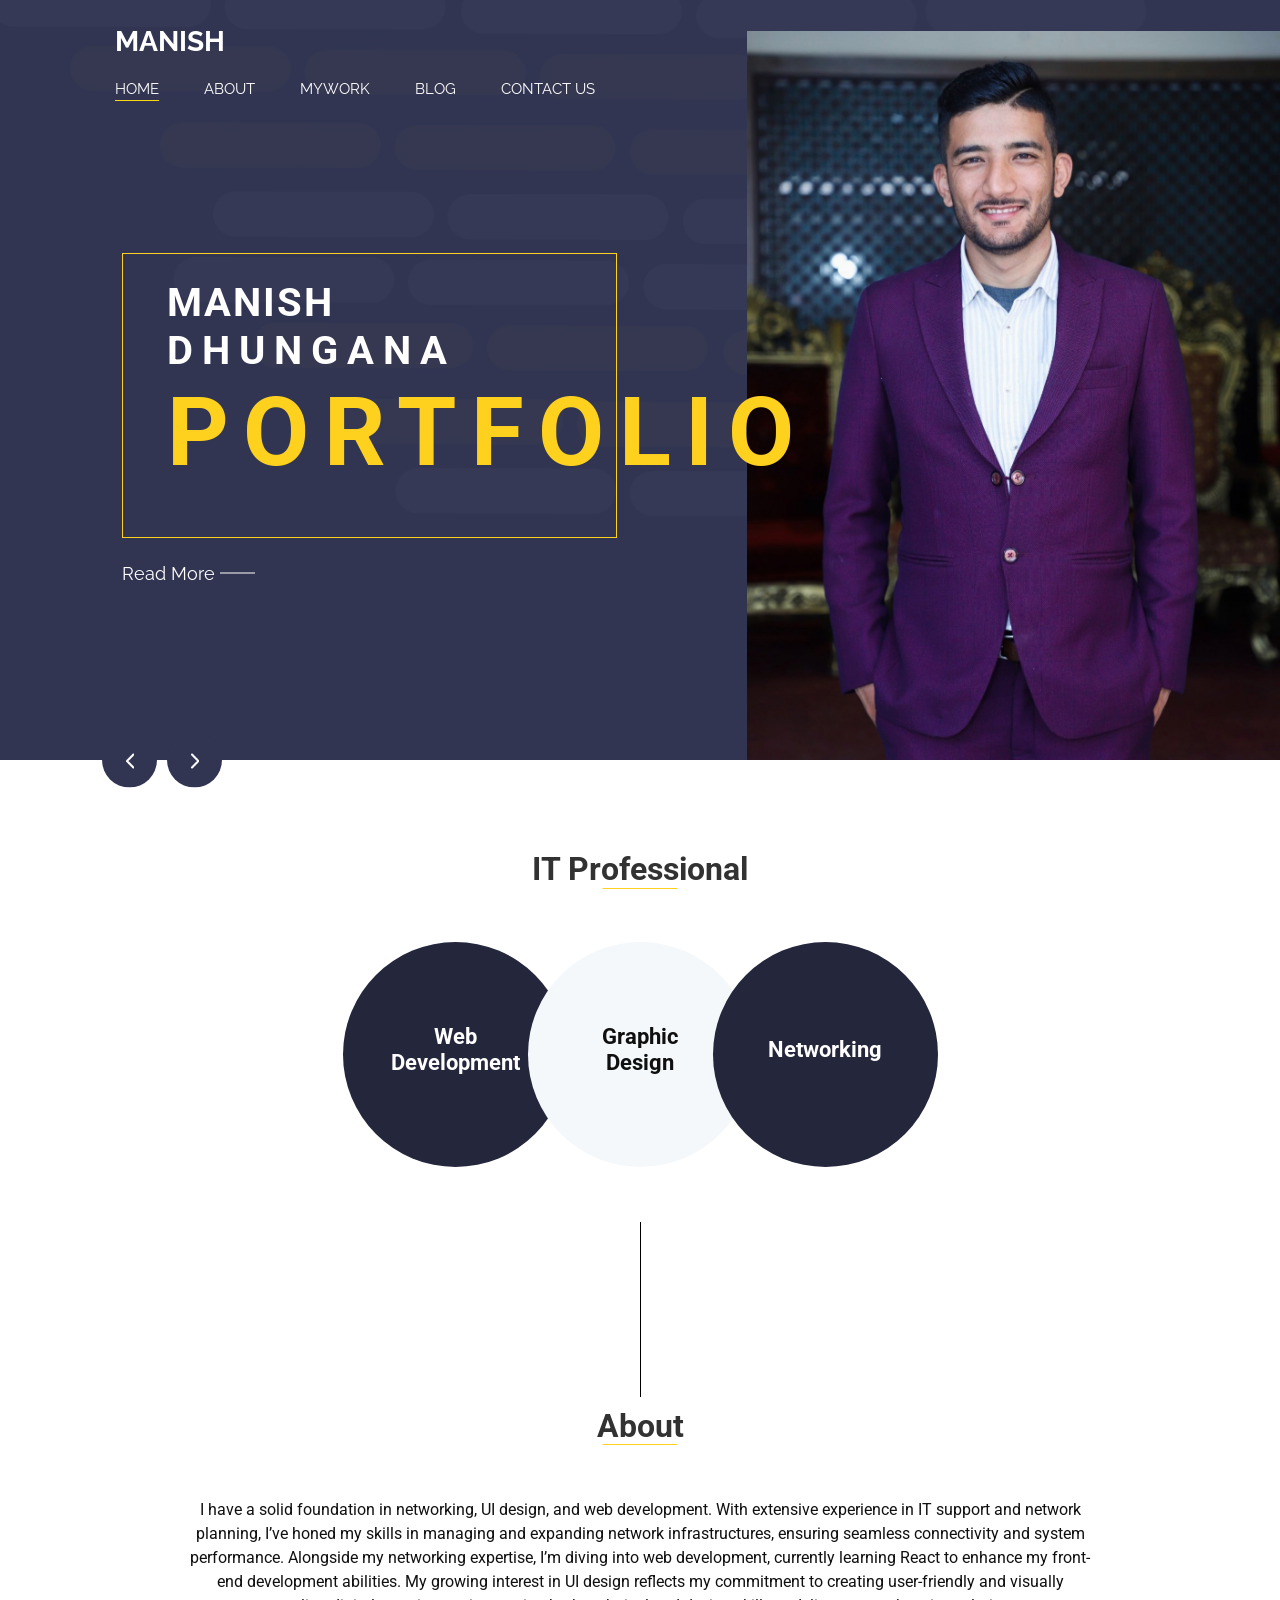
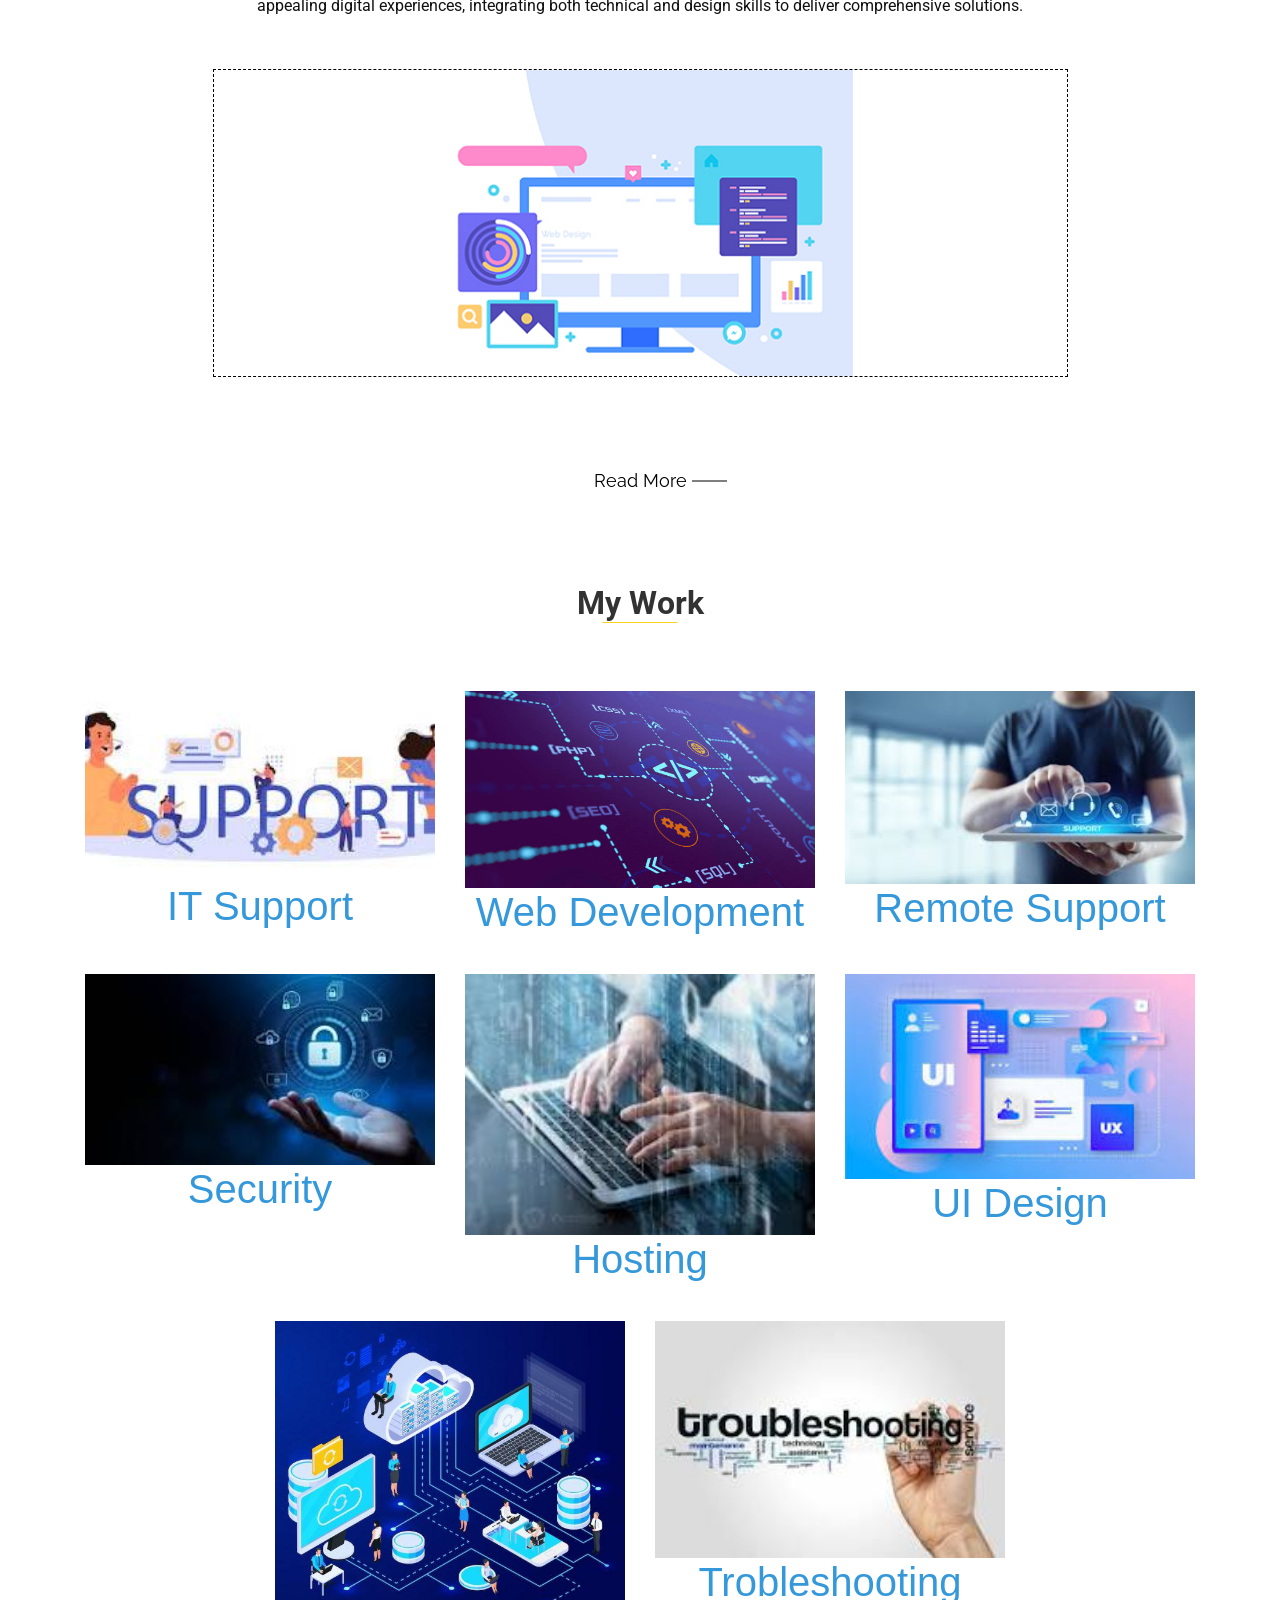
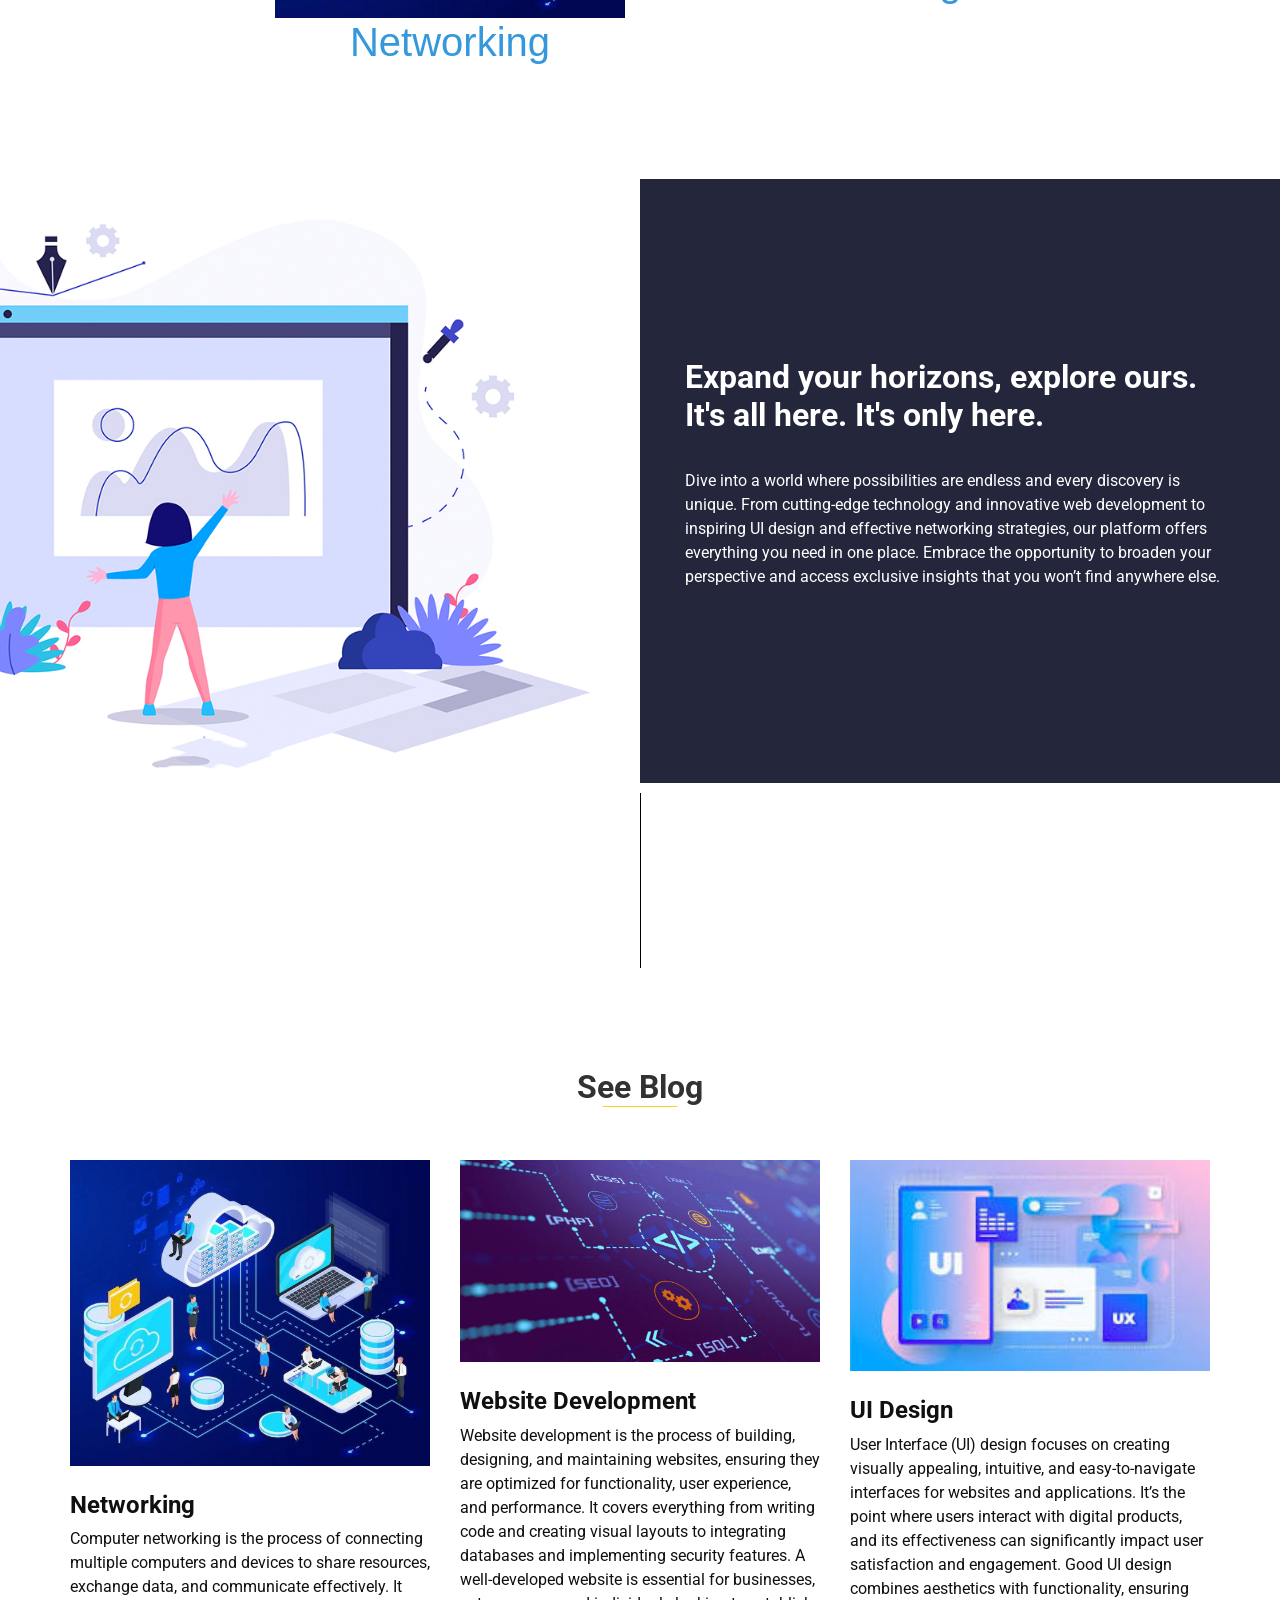
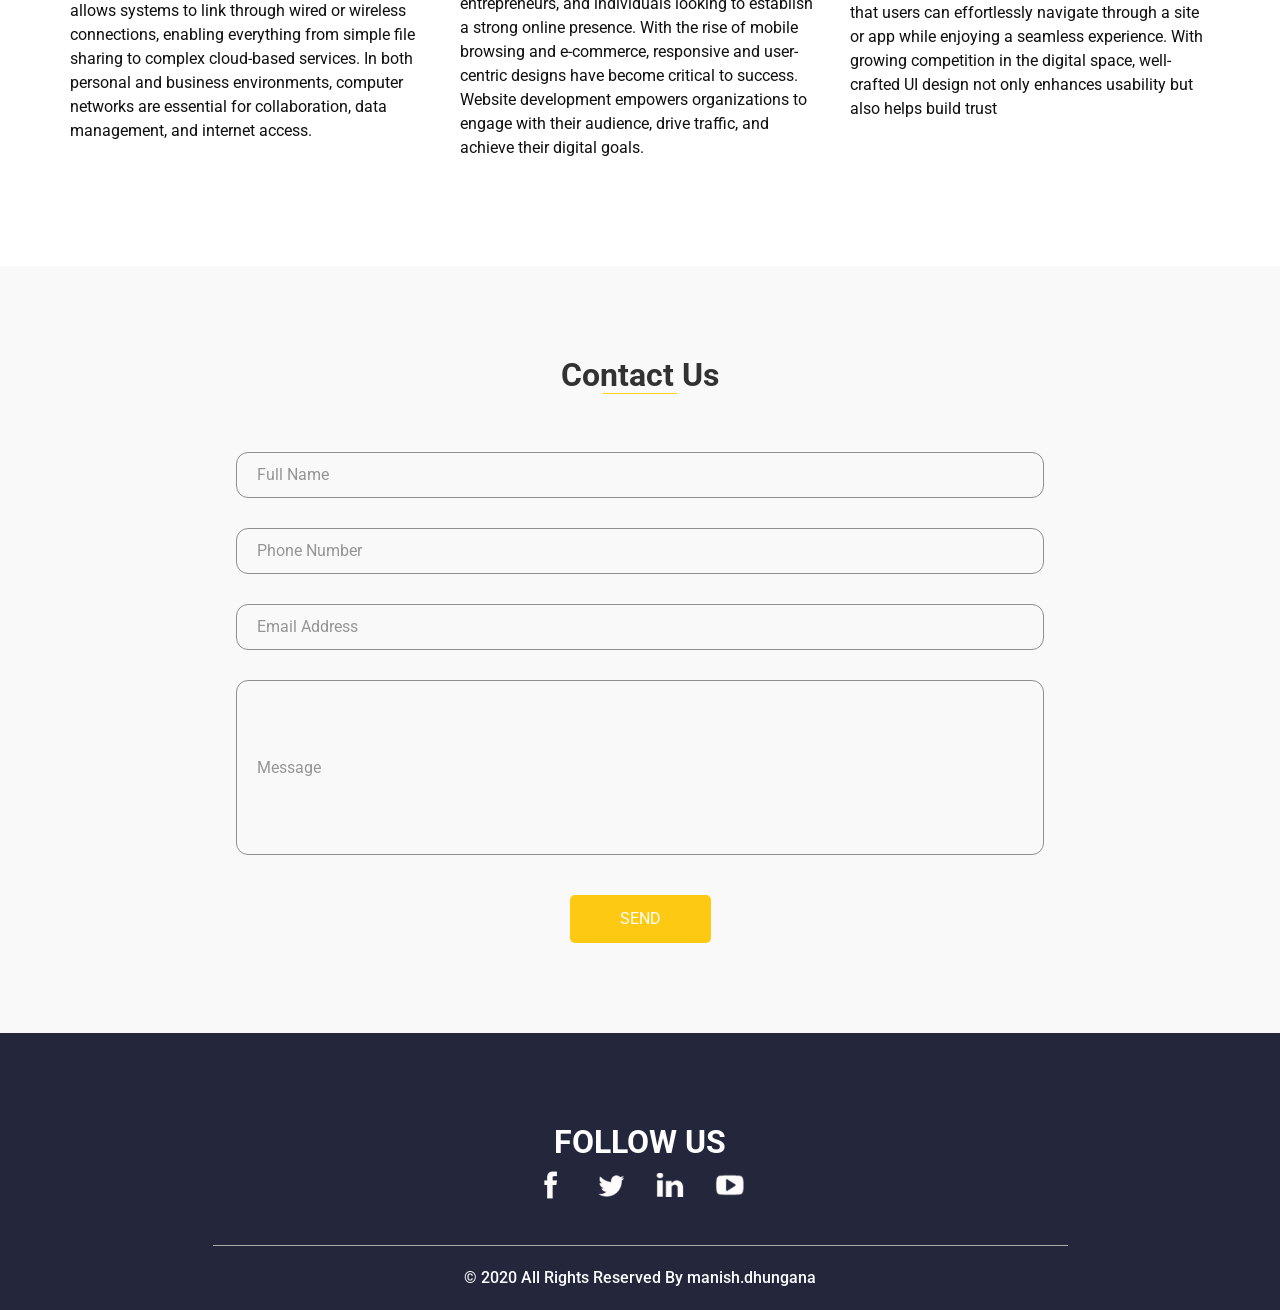
<file: willism-html/index.html>
<!DOCTYPE html>
<html>
  <head>
    <!-- Basic -->
    <meta charset="utf-8" />
    <meta http-equiv="X-UA-Compatible" content="IE=edge" />
    <!-- Mobile Metas -->
    <meta
      name="viewport"
      content="width=device-width, initial-scale=1, shrink-to-fit=no"
    />
    <!-- Site Metas -->
    <meta name="keywords" content="" />
    <meta name="description" content="" />
    <meta name="author" content="" />

    <title>Willism</title>

    <!-- slider stylesheet -->
    <link
      rel="stylesheet"
      type="text/css"
      href="https://cdnjs.cloudflare.com/ajax/libs/OwlCarousel2/2.1.3/assets/owl.carousel.min.css"
    />

    <!-- bootstrap core css -->
    <link rel="stylesheet" type="text/css" href="css/bootstrap.css" />

    <!-- fonts style -->
    <link
      href="https://fonts.googleapis.com/css?family=Raleway:400,700|Roboto:400,700&display=swap"
      rel="stylesheet"
    />
    <!-- Custom styles for this template -->
    <link href="css/style.css" rel="stylesheet" />
    <!-- responsive style -->
    <link href="css/responsive.css" rel="stylesheet" />
  </head>

  <body>
    <div class="hero_area">
      <!-- header section strats -->
      <header class="header_section">
        <div class="container-fluid">
          <div class="row">
            <div class="col-md-11 offset-md-1 px-0">
              <nav class="navbar navbar-expand-lg custom_nav-container pt-3">
                <a class="navbar-brand" href="index.html">
                  <span>
                    Manish
                  </span>
                </a>
                <button
                  class="navbar-toggler"
                  type="button"
                  data-toggle="collapse"
                  data-target="#navbarSupportedContent"
                  aria-controls="navbarSupportedContent"
                  aria-expanded="false"
                  aria-label="Toggle navigation"
                >
                  <span class="navbar-toggler-icon"></span>
                </button>

                <div
                  class="collapse navbar-collapse"
                  id="navbarSupportedContent"
                >
                  <div
                    class="d-flex ml-auto flex-column flex-lg-row align-items-center"
                  >
                    <ul class="navbar-nav  ">
                      <li class="nav-item active">
                        <a class="nav-link pl-0" href="index.html"
                          >Home <span class="sr-only">(current)</span></a
                        >
                      </li>
                      <li class="nav-item">
                        <a class="nav-link" href="about.html"> About </a>
                      </li>
                      <li class="nav-item">
                        <a class="nav-link" href="work.html">MyWork </a>
                      </li>
                      <li class="nav-item">
                        <a class="nav-link" href="blog.html"> Blog </a>
                      </li>
                      <li class="nav-item">
                        <a class="nav-link" href="contact.html">Contact us</a>
                      </li>
                    </ul>
                  </div>
                </div>
              </nav>
            </div>
          </div>
        </div>
      </header>
      <!-- end header section -->

      <!-- slider section -->
      <div class="slider_section">
        <div
          id="carouselExampleControls"
          class="carousel slide"
          data-ride="carousel"
        >
          <div class="carousel-inner">
            <div class="carousel-item active">
              <div class="container-fluid">
                <div class="row">
                  <div class="col-lg-6 offset-lg-1">
                    <div class="detail-box">
                      <div class="heading_box">
                        <h2>Manish <span><BR>Dhungana</span></h2>
                        <h1>
                          Portfolio
                        </h1>
                      </div>
                      <div>
                        <a href="">
                          Read More
                        </a>
                      </div>
                    </div>
                  </div>
                  <div class="col-lg-5 px-0">
                    <div class="img-box">
                      <img src="images/mani.jpg" alt="" />
                    </div>
                  </div>
                </div>
              </div>
            </div>
            <div class="carousel-item">
              <div class="container-fluid">
                <div class="row">
                  <div class="col-lg-6 offset-lg-1">
                    <div class="detail-box">
                      <div class="heading_box">
                        <h2>Manish <span><br>Dhungana</span></h2>
                        <h1>
                          Portfolio
                        </h1>
                      </div>
                      <div>
                        <a href="">
                          Read More
                        </a>
                      </div>
                    </div>
                  </div>
                  <div class="col-lg-5 px-0">
                    <div class="img-box">
                      <img src="images/mani.jpg" alt="" />
                    </div>
                  </div>
                </div>
              </div>
            </div>
            <div class="carousel-item">
              <div class="container-fluid">
                <div class="row">
                  <div class="col-lg-6 offset-lg-1">
                    <div class="detail-box">
                      <div class="heading_box">
                        <h2>Manish <span><br>Dhungana</span></h2>
                        <h1>
                          Portfolio
                        </h1>
                      </div>
                      <div>
                        <a href="">
                          Read More
                        </a>
                      </div>
                    </div>
                  </div>
                  <div class="col-lg-5 px-0">
                    <div class="img-box">
                      <img src="images/mani1.jpg" alt="" />
                    </div>
                  </div>
                </div>
              </div>
            </div>
          </div>
        </div>
        <div class="slider_btn-container">
          <a
            class="carousel-control-prev"
            href="#carouselExampleControls"
            role="button"
            data-slide="prev"
          >
            <span class="sr-only">Previous</span>
          </a>
          <a
            class="carousel-control-next"
            href="#carouselExampleControls"
            role="button"
            data-slide="next"
          >
            <span class="sr-only">Next</span>
          </a>
        </div>
      </div>

      <!-- end slider section -->
    </div>
    <!-- end hero area -->

    <!-- design section -->

    <section class="design_section layout_padding-top">
      <div class="container">
        <div class="heading_container">
          <h2>
            IT Professional
          </h2>
        </div>
        <div class="design_container layout_padding2">
          <div class="box b-1">
            <h5>
              Web <br />
              Development
            </h5>
          </div>
          <div class="box b-2">
            <h5>
              Graphic <br />
              Design
            </h5>
          </div>
          <div class="box b-3">
            <h5>
              Networking
            </h5>
          </div>
        </div>
      </div>
    </section>

    <!-- end design section   -->
    <div>
      <hr class="section_hr" />
    </div>
    <!-- about section -->

    <section class="about_section layout_padding-bottom">
      <div class="container">
        <div class="heading_container">
          <h2>
            About
          </h2>
        </div>
        <div class="box layout_padding2-top layout_padding-bottom">
          <div class="detail-box">
            <p>
              I have a solid foundation in networking, UI design, and web development. With extensive experience in IT support and network planning, I’ve honed my skills in managing and expanding network infrastructures, ensuring seamless connectivity and system performance. Alongside my networking expertise, I’m diving into web development, currently learning React to enhance my front-end development abilities. My growing interest in UI design reflects my commitment to creating user-friendly and visually appealing digital experiences, integrating both technical and design skills to deliver comprehensive solutions.
            </p>
          </div>
          <div class="img-box">
            <img src="images/about-img.jpg" alt="" />
          </div>
        </div>
      </div>
      <div class="btn-box">
        <a href="">
          Read More
        </a>
      </div>
    </section>

    <!-- end about section -->

    <!-- project section -->

    <section class="project_section layout_padding-bottom">
      <div class="container">
        <div class="heading_container">
          <h2>
            My Work
          </h2>
        </div>
        <div class="project_container layout_padding2-top">
          <div class="box">
            <img src="images/supports.jpg" alt="" />
            <h1 style="color: #3498db; font-family: Arial, sans-serif; text-align: center;">IT Support</H1>
          </div>
          <div class="box">
            <img src="images/webdeveloments.jpg" alt="" />
            <h1 style="color: #3498db; font-family: Arial, sans-serif; text-align: center;">Web Development</H1>
          </div>
          <div class="box">
            <img src="images/computers.jpg" alt="" />
            <h1 style="color: #3498db; font-family: Arial, sans-serif; text-align: center;">Remote Support</H1>
          </div>
          <div class="box">
            <img src="images/secu.jpg" alt="" />
            <h1 style="color: #3498db; font-family: Arial, sans-serif; text-align: center;">Security</H1>
          </div>
          <div class="box">
            <img src="images/it.jpg" alt="" />
            <h1 style="color: #3498db; font-family: Arial, sans-serif; text-align: center;">Hosting</H1>
          </div>
          <div class="box">
            <img src="images/ui.jpg" alt="" />
            <h1 style="color: #3498db; font-family: Arial, sans-serif; text-align: center;">UI Design</H1>
          </div>
          <div class="box">
            <img src="images/CN.jpg" alt="" />
            <h1 style="color: #3498db; font-family: Arial, sans-serif; text-align: center;">Networking</H1>
          </div>
          <div class="box">
            <img src="images/tro.jpg" alt="" />
            <h1 style="color: #3498db; font-family: Arial, sans-serif; text-align: center;">Trobleshooting</H1>
          </div>
        
        </div>
      </div>
    </section>

    <!-- end project section -->

    <!-- expand section -->

    <section class="expand_section">
      <div class="container-fluid">
        <div class="row">
          <div class="col-md-6">
            <div class="img-box">
              <img src="images/expand-img.jpg" alt="" />
            </div>
          </div>
          <div class="col-md-6">
            <div class="detail-box">
              <h2>
                Expand your horizons, explore ours. It's all here. It's only
                here.
              </h2>
              <p>
                Dive into a world where possibilities are endless and every discovery is unique. From cutting-edge technology and innovative web development to inspiring UI design and effective networking strategies, our platform offers everything you need in one place. Embrace the opportunity to broaden your perspective and access exclusive insights that you won’t find anywhere else.
              </p>
            </div>
          </div>
        </div>
      </div>
    </section>

    <!-- end expand section -->
    <div>
      <hr class="section_hr" />
    </div>
    <!-- blog section -->
    <section class="blog_section layout_padding">
      <div class="container">
        <div class="heading_container">
          <h2>
            See  Blog
          </h2>
        </div>
        <div class="row">
          <div class="col-md-4">
            <div class="box">
              <div class="img-box">
                <img src="images/CN.jpg" alt="" />
              </div>
              <div class="detail-box">
                <h4>
                  Networking
                </h4>
                <p>
                  Computer networking is the process of connecting multiple computers and devices to share resources, exchange data, and communicate effectively. It allows systems to link through wired or wireless connections, enabling everything from simple file sharing to complex cloud-based services. In both personal and business environments, computer networks are essential for collaboration, data management, and internet access. 
                </p>
              </div>
            </div>
          </div>
          <div class="col-md-4">
            <div class="box">
              <div class="img-box">
                <img src="images/webdeveloments.jpg" alt="" />
              </div>
              <div class="detail-box">
                <h4>
                  Website Development
                </h4>
                <p>
                  Website development is the process of building, designing, and maintaining websites, ensuring they are optimized for functionality, user experience, and performance. It covers everything from writing code and creating visual layouts to integrating databases and implementing security features. A well-developed website is essential for businesses, entrepreneurs, and individuals looking to establish a strong online presence. With the rise of mobile browsing and e-commerce, responsive and user-centric designs have become critical to success. Website development empowers organizations to engage with their audience, drive traffic, and achieve their digital goals.
                </p>
              </div>
            </div>
          </div>
          <div class="col-md-4">
            <div class="box">
              <div class="img-box">
                <img src="images/ui.jpg" alt="" />
              </div>
              <div class="detail-box">
                <h4>
                  UI Design
                </h4>
                <p>
                  User Interface (UI) design focuses on creating visually appealing, intuitive, and easy-to-navigate interfaces for websites and applications. It’s the point where users interact with digital products, and its effectiveness can significantly impact user satisfaction and engagement. Good UI design combines aesthetics with functionality, ensuring that users can effortlessly navigate through a site or app while enjoying a seamless experience. With growing competition in the digital space, well-crafted UI design not only enhances usability but also helps build trust
                </p>
              </div>
            </div>
          </div>
        </div>
      </div>
    </section>
  

    <!-- end blog section -->

    <!-- contact section -->

    <section class="contact_section layout_padding">
      <div class="container">
        <div class="heading_container">
          <h2>
            Contact Us
          </h2>
        </div>
        <div class="">
          <div class="">
            <div class="row">
              <div class="col-md-9 mx-auto">
                <div class="contact-form">
                  <form action="">
                    <div>
                      <input type="text" placeholder="Full Name " />
                    </div>
                    <div>
                      <input type="text" placeholder="Phone Number" />
                    </div>
                    <div>
                      <input type="email" placeholder="Email Address" />
                    </div>
                    <div>
                      <input
                        type="text"
                        placeholder="Message"
                        class="input_message"
                      />
                    </div>
                    <div class="d-flex justify-content-center">
                      <button type="submit" class="btn_on-hover">
                        Send
                      </button>
                    </div>
                  </form>
                </div>
              </div>
            </div>
          </div>
        </div>
      </div>
    </section>

    <!-- end contact section -->

    <!-- info section -->
    <section class="info_section layout_padding-top layout_padding2-bottom">
      <div class="container">
        <div class="social_container">
          <h2>
            Follow Us
          </h2>
          <div class="social_box">
            <a href="">
              <img src="images/fb.png" alt="" />
            </a>
            <a href="">
              <img src="images/twitter.png" alt="" />
            </a>
            <a href="">
              <img src="images/linkedin.png" alt="" />
            </a>
            <a href="">
              <img src="images/youtube.png" alt="" />
            </a>
          </div>
        </div>
      </div>
    </section>

    <!-- end info_section -->

    <!-- footer section -->
    <section class="container-fluid footer_section">
      <div class="container">
        <p>
          &copy; 2020 All Rights Reserved By
          <a href="https://html.design/">manish.dhungana</a>
        </p>
      </div>
    </section>
    <!-- footer section -->

    <script  src="js/jquery-3.4.1.min.js"></script>
    <script  src="js/bootstrap.js"></script>

    <script>
      function openNav() {
        document.getElementById("myNav").style.width = "100%";
      }

      function closeNav() {
        document.getElementById("myNav").style.width = "0%";
      }
    </script>
  </body>
</html>
</file>
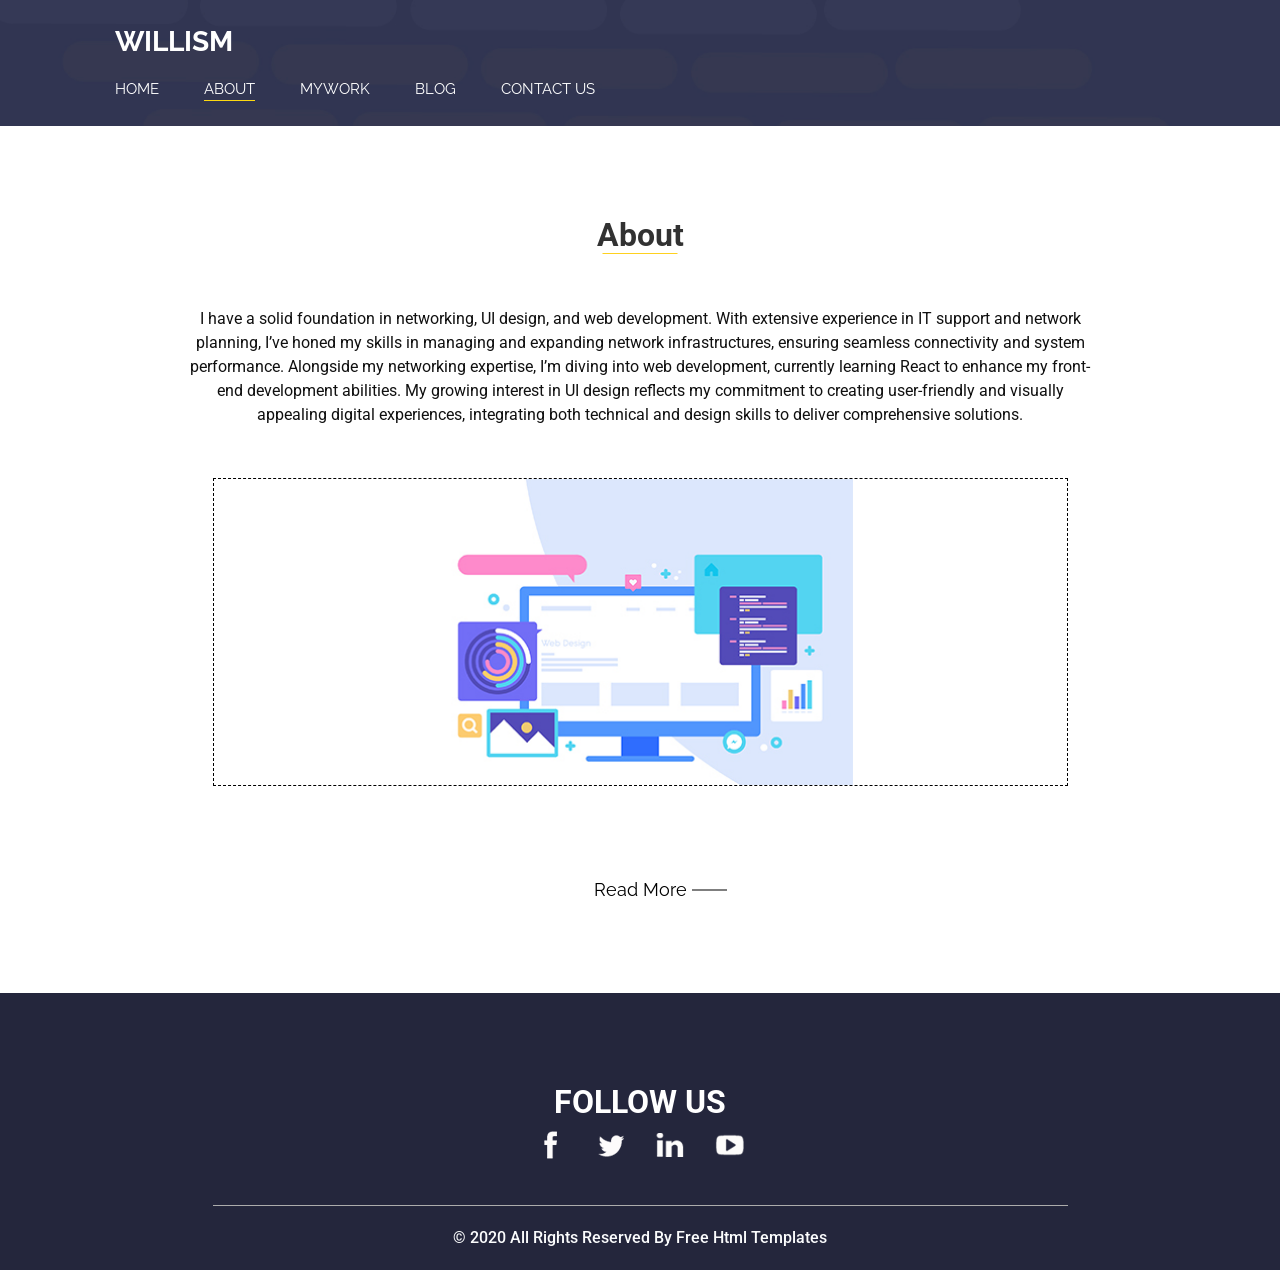
<file: willism-html/about.html>
<!DOCTYPE html>
<html>

<head>
  <!-- Basic -->
  <meta charset="utf-8" />
  <meta http-equiv="X-UA-Compatible" content="IE=edge" />
  <!-- Mobile Metas -->
  <meta name="viewport" content="width=device-width, initial-scale=1, shrink-to-fit=no" />
  <!-- Site Metas -->
  <meta name="keywords" content="" />
  <meta name="description" content="" />
  <meta name="author" content="" />

  <title>Willism</title>

  <!-- slider stylesheet -->
  <link rel="stylesheet" type="text/css" href="https://cdnjs.cloudflare.com/ajax/libs/OwlCarousel2/2.1.3/assets/owl.carousel.min.css" />

  <!-- bootstrap core css -->
  <link rel="stylesheet" type="text/css" href="css/bootstrap.css" />

  <!-- fonts style -->
  <link href="https://fonts.googleapis.com/css?family=Raleway:400,700|Roboto:400,700&display=swap" rel="stylesheet" />
  <!-- Custom styles for this template -->
  <link href="css/style.css" rel="stylesheet" />
  <!-- responsive style -->
  <link href="css/responsive.css" rel="stylesheet" />
</head>

<body>
  <div class="hero_area">
    <!-- header section strats -->
    <header class="header_section">
      <div class="container-fluid">
        <div class="row">
          <div class="col-md-11 offset-md-1 px-0">
            <nav class="navbar navbar-expand-lg custom_nav-container pt-3">
              <a class="navbar-brand" href="index.html">
                <span>
                  Willism
                </span>
              </a>
              <button class="navbar-toggler" type="button" data-toggle="collapse" data-target="#navbarSupportedContent" aria-controls="navbarSupportedContent" aria-expanded="false" aria-label="Toggle navigation">
                <span class="navbar-toggler-icon"></span>
              </button>

              <div class="collapse navbar-collapse" id="navbarSupportedContent">
                <div class="d-flex ml-auto flex-column flex-lg-row align-items-center">
                  <ul class="navbar-nav  ">
                    <li class="nav-item ">
                      <a class="nav-link pl-0" href="index.html">Home <span class="sr-only">(current)</span></a>
                    </li>
                    <li class="nav-item active">
                      <a class="nav-link" href="about.html"> About </a>
                    </li>
                    <li class="nav-item">
                      <a class="nav-link" href="work.html">MyWork </a>
                    </li>
                    <li class="nav-item">
                      <a class="nav-link" href="blog.html"> Blog </a>
                    </li>
                    <li class="nav-item">
                      <a class="nav-link" href="contact.html">Contact us</a>
                    </li>
                  </ul>
                </div>
              </div>
            </nav>
          </div>
        </div>
      </div>
    </header>
    <!-- end header section -->
  </div>
  <!-- end hero area -->

  <!-- about section -->

  <section class="about_section layout_padding">
    <div class="container">
      <div class="heading_container">
        <h2>
          About
        </h2>
      </div>
      <div class="box layout_padding2-top layout_padding-bottom">
        <div class="detail-box">
          <p>
            I have a solid foundation in networking, UI design, and web development. With extensive experience in IT support and network planning, I’ve honed my skills in managing and expanding network infrastructures, ensuring seamless connectivity and system performance. Alongside my networking expertise, I’m diving into web development, currently learning React to enhance my front-end development abilities. My growing interest in UI design reflects my commitment to creating user-friendly and visually appealing digital experiences, integrating both technical and design skills to deliver comprehensive solutions.
          </p>
        </div>
        <div class="img-box">
          <img src="images/about-img.jpg" alt="" />
        </div>
      </div>
    </div>
    <div class="btn-box">
      <a href="">
        Read More
      </a>
    </div>
  </section>

  <!-- end about section -->

  <!-- info section -->
  <section class="info_section layout_padding-top layout_padding2-bottom">
    <div class="container">
      <div class="social_container">
        <h2>
          Follow Us
        </h2>
        <div class="social_box">
          <a href="">
            <img src="images/fb.png" alt="" />
          </a>
          <a href="">
            <img src="images/twitter.png" alt="" />
          </a>
          <a href="">
            <img src="images/linkedin.png" alt="" />
          </a>
          <a href="">
            <img src="images/youtube.png" alt="" />
          </a>
        </div>
      </div>
    </div>
  </section>

  <!-- end info_section -->

  <!-- footer section -->
  <section class="container-fluid footer_section">
    <div class="container">
      <p>
        &copy; 2020 All Rights Reserved By
        <a href="https://html.design/">Free Html Templates</a>
      </p>
    </div>
  </section>
  <!-- footer section -->

  <script src="js/jquery-3.4.1.min.js"></script>
  <script src="js/bootstrap.js"></script>

  <script>
    function openNav() {
      document.getElementById("myNav").style.width = "100%";
    }

    function closeNav() {
      document.getElementById("myNav").style.width = "0%";
    }
  </script>

</body>

</html>
</file>
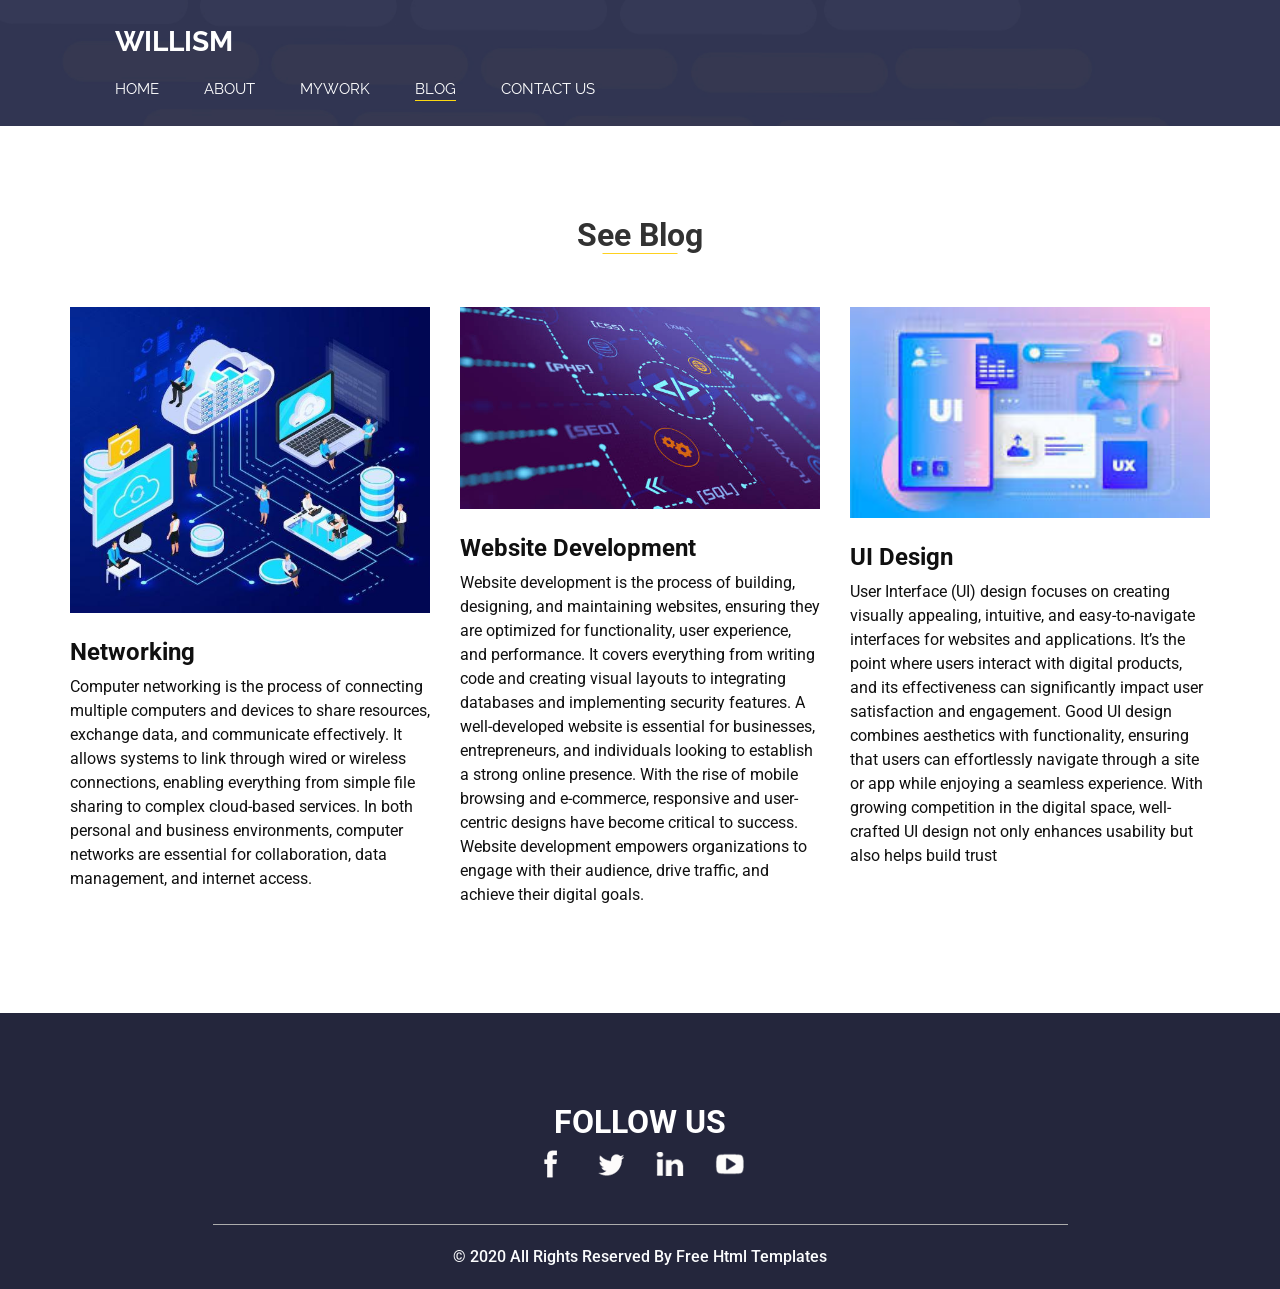
<file: willism-html/blog.html>
<!DOCTYPE html>
<html>

<head>
  <!-- Basic -->
  <meta charset="utf-8" />
  <meta http-equiv="X-UA-Compatible" content="IE=edge" />
  <!-- Mobile Metas -->
  <meta name="viewport" content="width=device-width, initial-scale=1, shrink-to-fit=no" />
  <!-- Site Metas -->
  <meta name="keywords" content="" />
  <meta name="description" content="" />
  <meta name="author" content="" />

  <title>Willism</title>

  <!-- slider stylesheet -->
  <link rel="stylesheet" type="text/css" href="https://cdnjs.cloudflare.com/ajax/libs/OwlCarousel2/2.1.3/assets/owl.carousel.min.css" />

  <!-- bootstrap core css -->
  <link rel="stylesheet" type="text/css" href="css/bootstrap.css" />

  <!-- fonts style -->
  <link href="https://fonts.googleapis.com/css?family=Raleway:400,700|Roboto:400,700&display=swap" rel="stylesheet" />
  <!-- Custom styles for this template -->
  <link href="css/style.css" rel="stylesheet" />
  <!-- responsive style -->
  <link href="css/responsive.css" rel="stylesheet" />
</head>

<body>
  <div class="hero_area">
    <!-- header section strats -->
    <header class="header_section">
      <div class="container-fluid">
        <div class="row">
          <div class="col-md-11 offset-md-1 px-0">
            <nav class="navbar navbar-expand-lg custom_nav-container pt-3">
              <a class="navbar-brand" href="index.html">
                <span>
                  Willism
                </span>
              </a>
              <button class="navbar-toggler" type="button" data-toggle="collapse" data-target="#navbarSupportedContent" aria-controls="navbarSupportedContent" aria-expanded="false" aria-label="Toggle navigation">
                <span class="navbar-toggler-icon"></span>
              </button>

              <div class="collapse navbar-collapse" id="navbarSupportedContent">
                <div class="d-flex ml-auto flex-column flex-lg-row align-items-center">
                  <ul class="navbar-nav  ">
                    <li class="nav-item ">
                      <a class="nav-link pl-0" href="index.html">Home <span class="sr-only">(current)</span></a>
                    </li>
                    <li class="nav-item">
                      <a class="nav-link" href="about.html"> About </a>
                    </li>
                    <li class="nav-item">
                      <a class="nav-link" href="work.html">MyWork </a>
                    </li>
                    <li class="nav-item active">
                      <a class="nav-link" href="blog.html"> Blog </a>
                    </li>
                    <li class="nav-item">
                      <a class="nav-link" href="contact.html">Contact us</a>
                    </li>
                  </ul>
                </div>
              </div>
            </nav>
          </div>
        </div>
      </div>
    </header>
    <!-- end header section -->

  </div>
  <!-- end hero area -->

  <!-- blog section -->
  <section class="blog_section layout_padding">
    <div class="container">
      <div class="heading_container">
        <h2>
          See  Blog
        </h2>
      </div>
      <div class="row">
        <div class="col-md-4">
          <div class="box">
            <div class="img-box">
              <img src="images/CN.jpg" alt="" />
            </div>
            <div class="detail-box">
              <h4>
                Networking
              </h4>
              <p>
                Computer networking is the process of connecting multiple computers and devices to share resources, exchange data, and communicate effectively. It allows systems to link through wired or wireless connections, enabling everything from simple file sharing to complex cloud-based services. In both personal and business environments, computer networks are essential for collaboration, data management, and internet access. 
              </p>
            </div>
          </div>
        </div>
        <div class="col-md-4">
          <div class="box">
            <div class="img-box">
              <img src="images/webdeveloments.jpg" alt="" />
            </div>
            <div class="detail-box">
              <h4>
                Website Development
              </h4>
              <p>
                Website development is the process of building, designing, and maintaining websites, ensuring they are optimized for functionality, user experience, and performance. It covers everything from writing code and creating visual layouts to integrating databases and implementing security features. A well-developed website is essential for businesses, entrepreneurs, and individuals looking to establish a strong online presence. With the rise of mobile browsing and e-commerce, responsive and user-centric designs have become critical to success. Website development empowers organizations to engage with their audience, drive traffic, and achieve their digital goals.
              </p>
            </div>
          </div>
        </div>
        <div class="col-md-4">
          <div class="box">
            <div class="img-box">
              <img src="images/ui.jpg" alt="" />
            </div>
            <div class="detail-box">
              <h4>
                UI Design
              </h4>
              <p>
                User Interface (UI) design focuses on creating visually appealing, intuitive, and easy-to-navigate interfaces for websites and applications. It’s the point where users interact with digital products, and its effectiveness can significantly impact user satisfaction and engagement. Good UI design combines aesthetics with functionality, ensuring that users can effortlessly navigate through a site or app while enjoying a seamless experience. With growing competition in the digital space, well-crafted UI design not only enhances usability but also helps build trust
              </p>
            </div>
          </div>
        </div>
      </div>
    </div>
  </section>

  <!-- end blog section -->

  <!-- info section -->
  <section class="info_section layout_padding-top layout_padding2-bottom">
    <div class="container">
      <div class="social_container">
        <h2>
          Follow Us
        </h2>
        <div class="social_box">
          <a href="">
            <img src="images/fb.png" alt="" />
          </a>
          <a href="">
            <img src="images/twitter.png" alt="" />
          </a>
          <a href="">
            <img src="images/linkedin.png" alt="" />
          </a>
          <a href="">
            <img src="images/youtube.png" alt="" />
          </a>
        </div>
      </div>
    </div>
  </section>

  <!-- footer section -->
  <section class="container-fluid footer_section">
    <div class="container">
      <p>
        &copy; 2020 All Rights Reserved By
        <a href="https://html.design/">Free Html Templates</a>
      </p>
    </div>
  </section>
  <!-- footer section -->

  <script src="js/jquery-3.4.1.min.js"></script>
  <script src="js/bootstrap.js"></script>

  <script>
    function openNav() {
      document.getElementById("myNav").style.width = "100%";
    }

    function closeNav() {
      document.getElementById("myNav").style.width = "0%";
    }
  </script>

</body>

</html>
</file>
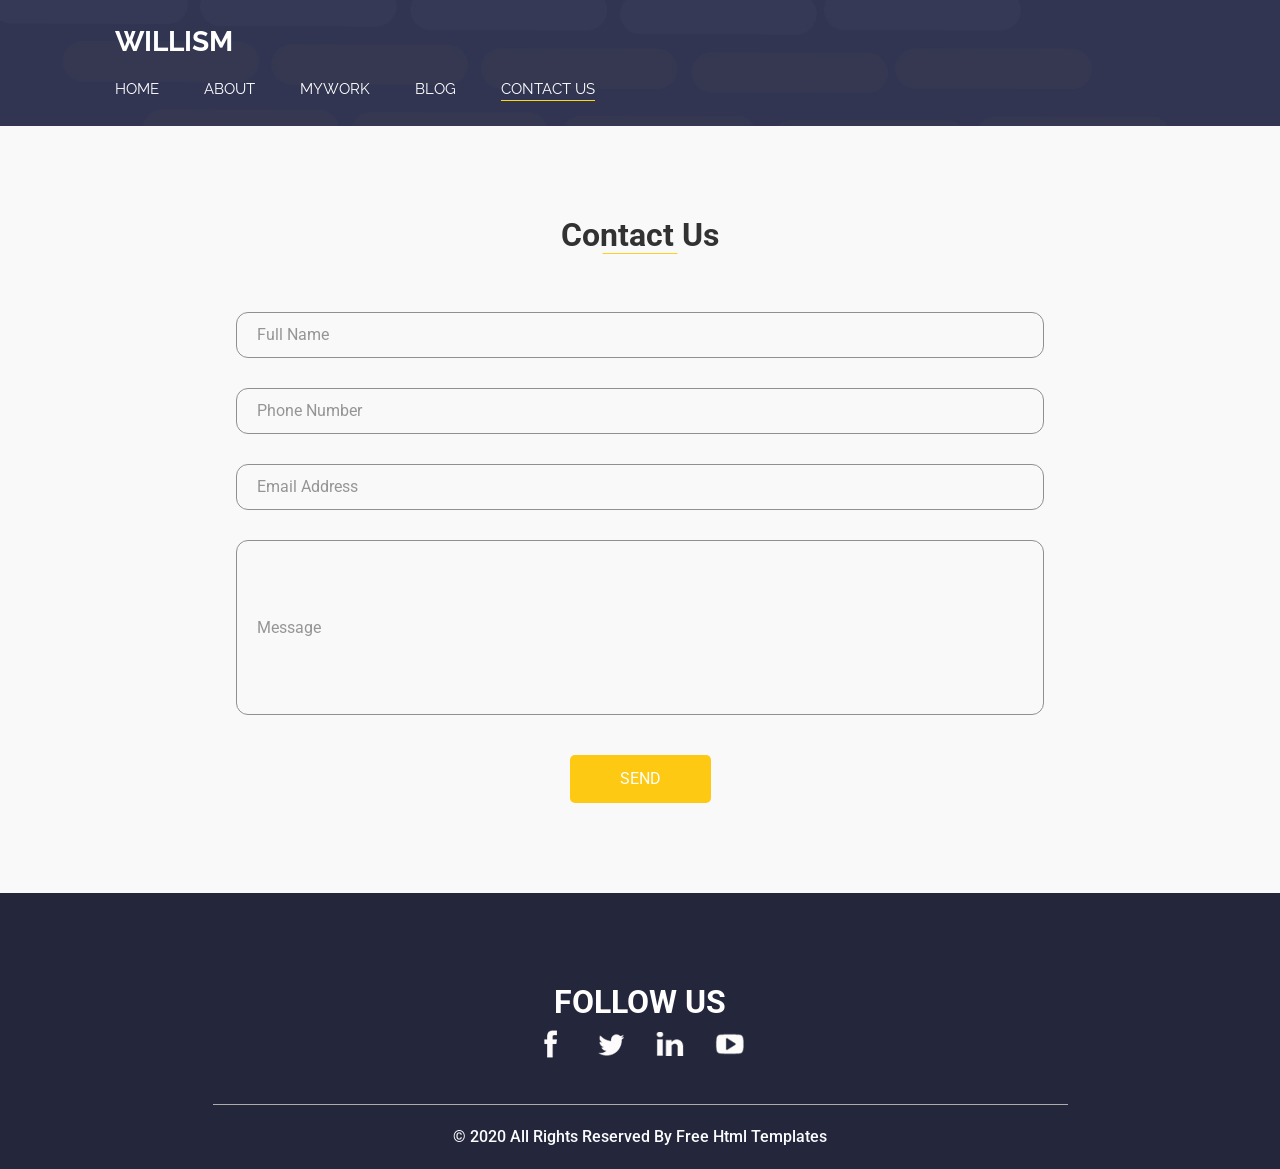
<file: willism-html/contact.html>
<!DOCTYPE html>
<html>

<head>
  <!-- Basic -->
  <meta charset="utf-8" />
  <meta http-equiv="X-UA-Compatible" content="IE=edge" />
  <!-- Mobile Metas -->
  <meta name="viewport" content="width=device-width, initial-scale=1, shrink-to-fit=no" />
  <!-- Site Metas -->
  <meta name="keywords" content="" />
  <meta name="description" content="" />
  <meta name="author" content="" />

  <title>Willism</title>

  <!-- slider stylesheet -->
  <link rel="stylesheet" type="text/css" href="https://cdnjs.cloudflare.com/ajax/libs/OwlCarousel2/2.1.3/assets/owl.carousel.min.css" />

  <!-- bootstrap core css -->
  <link rel="stylesheet" type="text/css" href="css/bootstrap.css" />

  <!-- fonts style -->
  <link href="https://fonts.googleapis.com/css?family=Raleway:400,700|Roboto:400,700&display=swap" rel="stylesheet" />
  <!-- Custom styles for this template -->
  <link href="css/style.css" rel="stylesheet" />
  <!-- responsive style -->
  <link href="css/responsive.css" rel="stylesheet" />
</head>

<body>
  <div class="hero_area">
    <!-- header section strats -->
    <header class="header_section">
      <div class="container-fluid">
        <div class="row">
          <div class="col-md-11 offset-md-1 px-0">
            <nav class="navbar navbar-expand-lg custom_nav-container pt-3">
              <a class="navbar-brand" href="index.html">
                <span>
                  Willism
                </span>
              </a>
              <button class="navbar-toggler" type="button" data-toggle="collapse" data-target="#navbarSupportedContent" aria-controls="navbarSupportedContent" aria-expanded="false" aria-label="Toggle navigation">
                <span class="navbar-toggler-icon"></span>
              </button>

              <div class="collapse navbar-collapse" id="navbarSupportedContent">
                <div class="d-flex ml-auto flex-column flex-lg-row align-items-center">
                  <ul class="navbar-nav  ">
                    <li class="nav-item ">
                      <a class="nav-link pl-0" href="index.html">Home <span class="sr-only">(current)</span></a>
                    </li>
                    <li class="nav-item">
                      <a class="nav-link" href="about.html"> About </a>
                    </li>
                    <li class="nav-item">
                      <a class="nav-link" href="work.html">MyWork </a>
                    </li>
                    <li class="nav-item">
                      <a class="nav-link" href="blog.html"> Blog </a>
                    </li>
                    <li class="nav-item active">
                      <a class="nav-link" href="contact.html">Contact us</a>
                    </li>
                  </ul>
                </div>
              </div>
            </nav>
          </div>
        </div>
      </div>
    </header>
    <!-- end header section -->

  </div>
  <!-- end hero area -->

  <!-- contact section -->

  <section class="contact_section layout_padding">
    <div class="container">
      <div class="heading_container">
        <h2>
          Contact Us
        </h2>
      </div>
      <div class="">
        <div class="">
          <div class="row">
            <div class="col-md-9 mx-auto">
              <div class="contact-form">
                <form action="">
                  <div>
                    <input type="text" placeholder="Full Name " />
                  </div>
                  <div>
                    <input type="text" placeholder="Phone Number" />
                  </div>
                  <div>
                    <input type="email" placeholder="Email Address" />
                  </div>
                  <div>
                    <input type="text" placeholder="Message" class="input_message" />
                  </div>
                  <div class="d-flex justify-content-center">
                    <button type="submit" class="btn_on-hover">
                      Send
                    </button>
                  </div>
                </form>
              </div>
            </div>
          </div>
        </div>
      </div>
    </div>
  </section>

  <!-- end contact section -->

  <!-- info section -->
  <section class="info_section layout_padding-top layout_padding2-bottom">
    <div class="container">
      <div class="social_container">
        <h2>
          Follow Us
        </h2>
        <div class="social_box">
          <a href="">
            <img src="images/fb.png" alt="" />
          </a>
          <a href="">
            <img src="images/twitter.png" alt="" />
          </a>
          <a href="">
            <img src="images/linkedin.png" alt="" />
          </a>
          <a href="">
            <img src="images/youtube.png" alt="" />
          </a>
        </div>
      </div>
    </div>
  </section>

  <!-- end info_section -->

  <!-- footer section -->
  <section class="container-fluid footer_section">
    <div class="container">
      <p>
        &copy; 2020 All Rights Reserved By
        <a href="https://html.design/">Free Html Templates</a>
      </p>
    </div>
  </section>
  <!-- footer section -->

  <script src="js/jquery-3.4.1.min.js"></script>
  <script src="js/bootstrap.js"></script>

  <script>
    function openNav() {
      document.getElementById("myNav").style.width = "100%";
    }

    function closeNav() {
      document.getElementById("myNav").style.width = "0%";
    }
  </script>

</body>

</html>
</file>
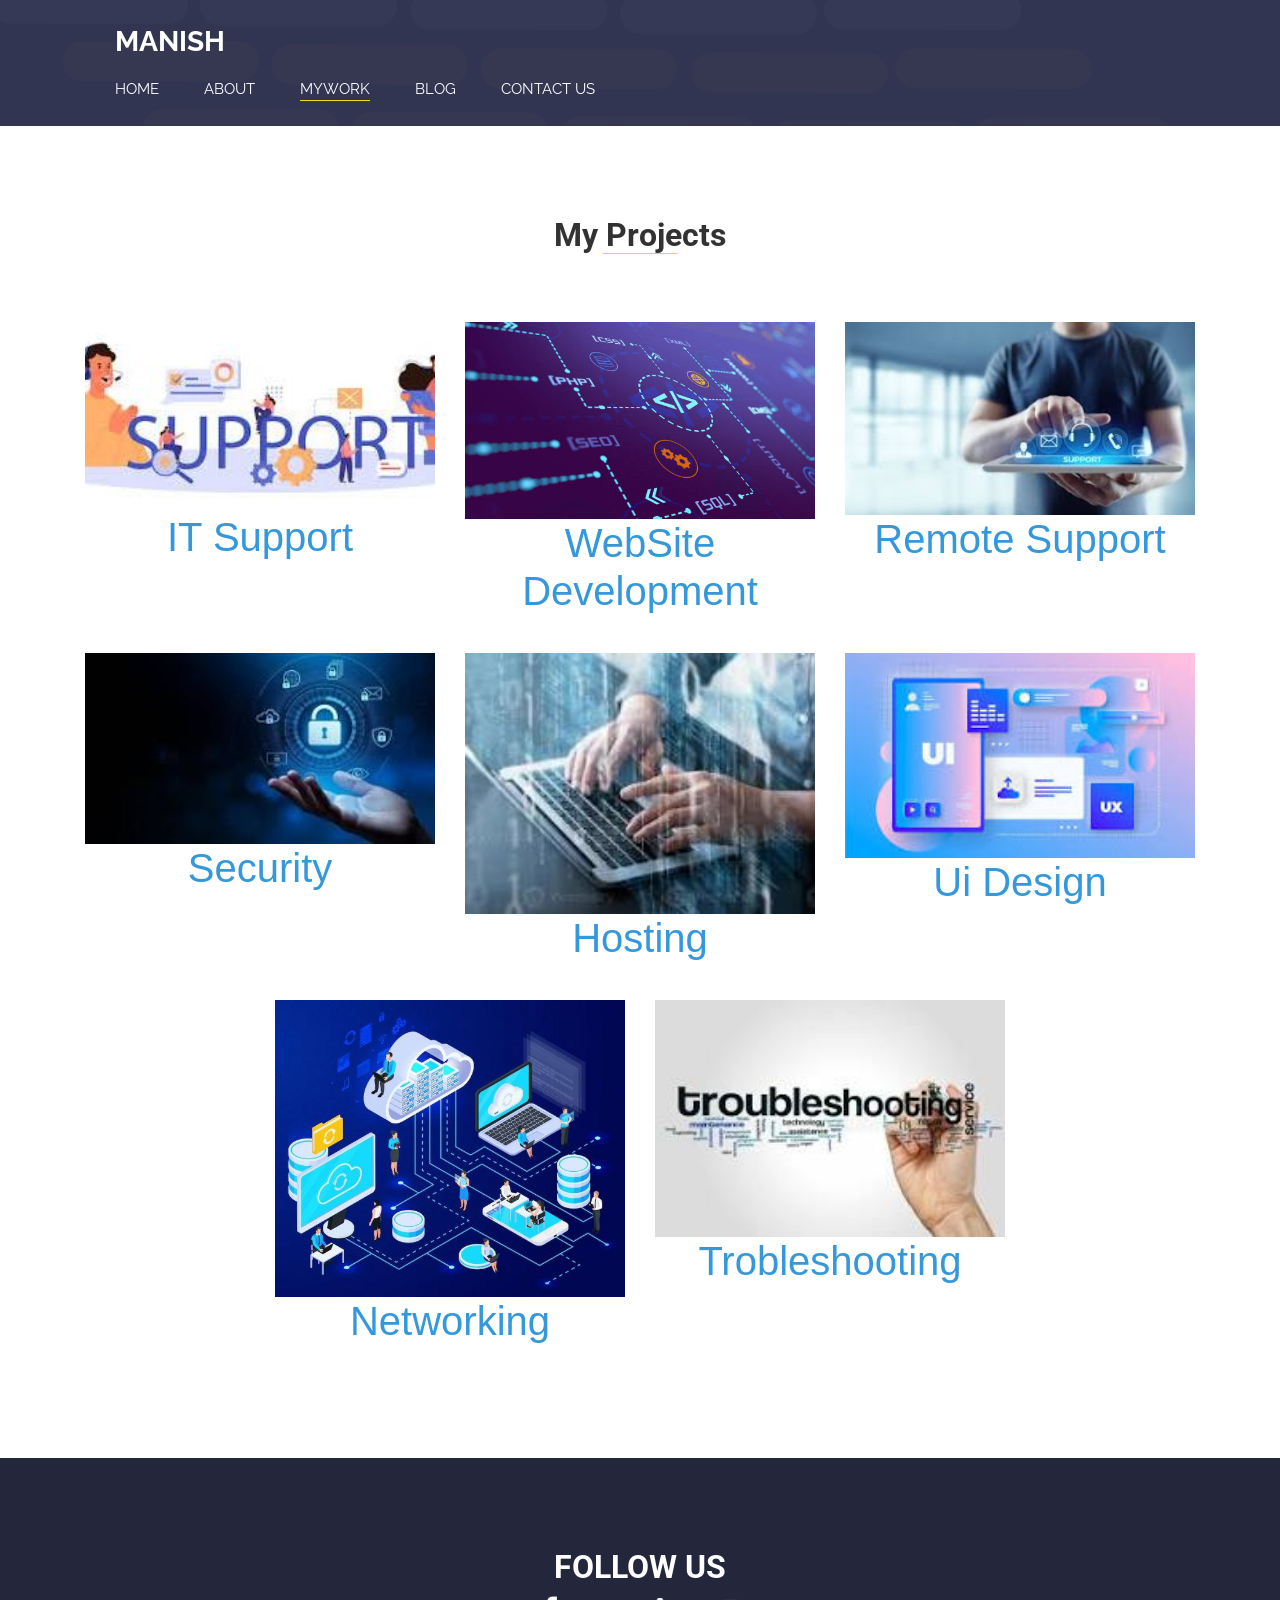
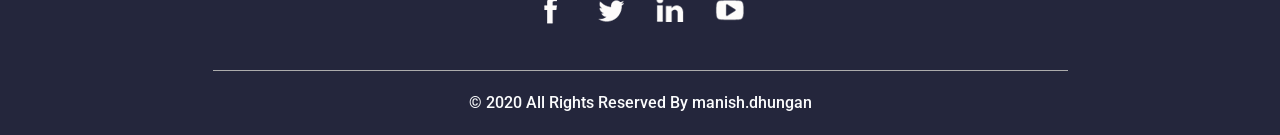
<file: willism-html/work.html>
<!DOCTYPE html>
<html>

<head>
  <!-- Basic -->
  <meta charset="utf-8" />
  <meta http-equiv="X-UA-Compatible" content="IE=edge" />
  <!-- Mobile Metas -->
  <meta name="viewport" content="width=device-width, initial-scale=1, shrink-to-fit=no" />
  <!-- Site Metas -->
  <meta name="keywords" content="" />
  <meta name="description" content="" />
  <meta name="author" content="" />

  <title>Willism</title>

  <!-- slider stylesheet -->
  <link rel="stylesheet" type="text/css" href="https://cdnjs.cloudflare.com/ajax/libs/OwlCarousel2/2.1.3/assets/owl.carousel.min.css" />

  <!-- bootstrap core css -->
  <link rel="stylesheet" type="text/css" href="css/bootstrap.css" />

  <!-- fonts style -->
  <link href="https://fonts.googleapis.com/css?family=Raleway:400,700|Roboto:400,700&display=swap" rel="stylesheet" />
  <!-- Custom styles for this template -->
  <link href="css/style.css" rel="stylesheet" />
  <!-- responsive style -->
  <link href="css/responsive.css" rel="stylesheet" />
</head>

<body>
  <div class="hero_area">
    <!-- header section strats -->
    <header class="header_section">
      <div class="container-fluid">
        <div class="row">
          <div class="col-md-11 offset-md-1 px-0">
            <nav class="navbar navbar-expand-lg custom_nav-container pt-3">
              <a class="navbar-brand" href="index.html">
                <span>
                  Manish
                </span>
              </a>
              <button class="navbar-toggler" type="button" data-toggle="collapse" data-target="#navbarSupportedContent" aria-controls="navbarSupportedContent" aria-expanded="false" aria-label="Toggle navigation">
                <span class="navbar-toggler-icon"></span>
              </button>

              <div class="collapse navbar-collapse" id="navbarSupportedContent">
                <div class="d-flex ml-auto flex-column flex-lg-row align-items-center">
                  <ul class="navbar-nav  ">
                    <li class="nav-item ">
                      <a class="nav-link pl-0" href="index.html">Home <span class="sr-only">(current)</span></a>
                    </li>
                    <li class="nav-item">
                      <a class="nav-link" href="about.html"> About </a>
                    </li>
                    <li class="nav-item active">
                      <a class="nav-link" href="work.html">MyWork </a>
                    </li>
                    <li class="nav-item">
                      <a class="nav-link" href="blog.html"> Blog </a>
                    </li>
                    <li class="nav-item">
                      <a class="nav-link" href="contact.html">Contact us</a>
                    </li>
                  </ul>
                </div>
              </div>
            </nav>
          </div>
        </div>
      </div>
    </header>
    <!-- end header section -->

  </div>
  <!-- end hero area -->

  <!-- project section -->

  <section class="project_section layout_padding">
    <div class="container">
      <div class="heading_container">
        <h2>
          My Projects
        </h2>
      </div>
      <div class="project_container layout_padding2-top">
        <div class="box">
          <img src="images/supports.jpg" alt="" />
          <h1 style="color: #3498db; font-family: Arial, sans-serif; text-align: center;">IT Support</H1>
        </div>
        <div class="box">
          <img src="images/webdeveloments.jpg" alt="" />
          <h1 style="color: #3498db; font-family: Arial, sans-serif; text-align: center;">WebSite Development</H1>
        </div>
        <div class="box">
          <img src="images/computers.jpg" alt="" />
          <h1 style="color: #3498db; font-family: Arial, sans-serif; text-align: center;">Remote Support</H1>
        </div>
        <div class="box">
          <img src="images/secu.jpg" alt="" />
          <h1 style="color: #3498db; font-family: Arial, sans-serif; text-align: center;">Security</H1>
        </div>
        <div class="box">
          <img src="images/it.jpg" alt="" />
          <h1 style="color: #3498db; font-family: Arial, sans-serif; text-align: center;">Hosting</H1>
        </div>
        <div class="box">
          <img src="images/ui.jpg" alt="" />
          <h1 style="color: #3498db; font-family: Arial, sans-serif; text-align: center;">Ui Design</H1>
        </div>
        <div class="box">
          <img src="images/CN.jpg" alt="" />
          <h1 style="color: #3498db; font-family: Arial, sans-serif; text-align: center;">Networking</H1>
        </div>
        <div class="box">
          <img src="images/tro.jpg" alt="" />
          <H1 style="color: #3498db; font-family: Arial, sans-serif; text-align: center;">Trobleshooting</H1>
        </div>
      </div>
    </div>
  </section>

  <!-- end project section -->

  <!-- info section -->
  <section class="info_section layout_padding-top layout_padding2-bottom">
    <div class="container">
      <div class="social_container">
        <h2>
          Follow Us
        </h2>
        <div class="social_box">
          <a href="">
            <img src="images/fb.png" alt="" />
          </a>
          <a href="">
            <img src="images/twitter.png" alt="" />
          </a>
          <a href="">
            <img src="images/linkedin.png" alt="" />
          </a>
          <a href="">
            <img src="images/youtube.png" alt="" />
          </a>
        </div>
      </div>
    </div>
  </section>

  <!-- end info_section -->

  <!-- footer section -->
  <section class="container-fluid footer_section">
    <div class="container">
      <p>
        &copy; 2020 All Rights Reserved By
        <a href="https://html.design/">manish.dhungan</a>
      </p>
    </div>
  </section>
  <!-- footer section -->

  <script src="js/jquery-3.4.1.min.js"></script>
  <script src="js/bootstrap.js"></script>

  <script>
    function openNav() {
      document.getElementById("myNav").style.width = "100%";
    }

    function closeNav() {
      document.getElementById("myNav").style.width = "0%";
    }
  </script>

</body>

</html>
</file>
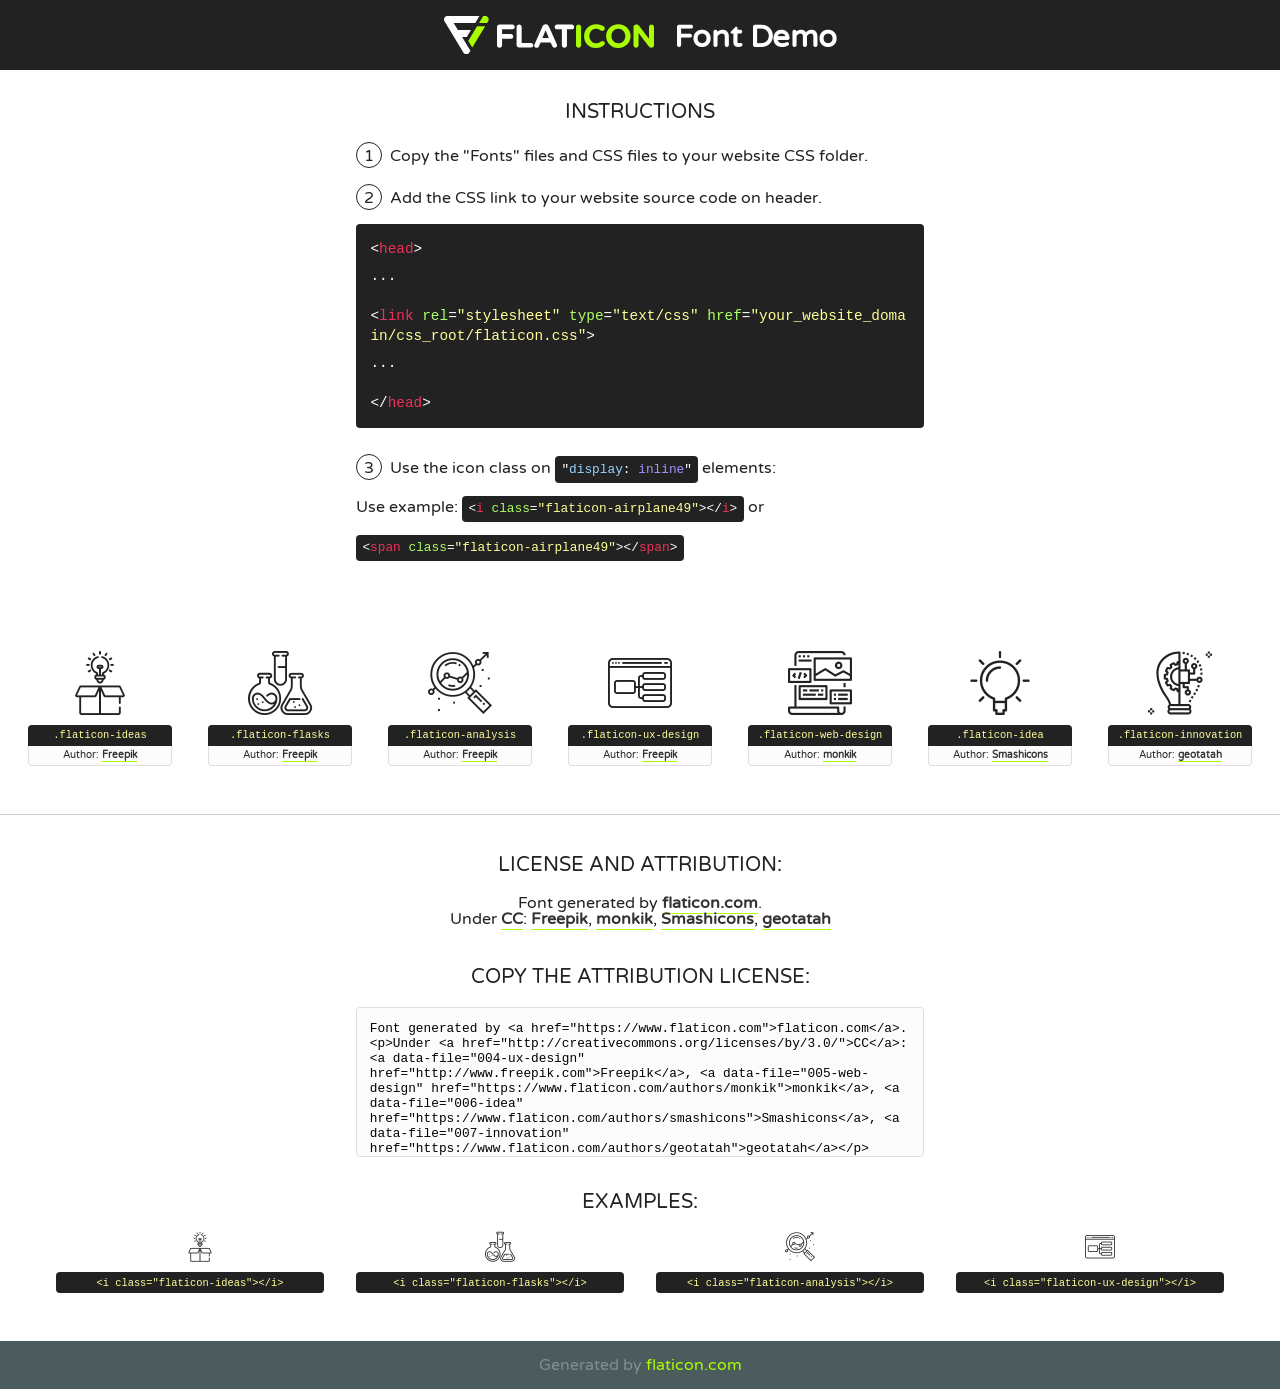
<file: fonts/flaticon/font/flaticon.html>
<!DOCTYPE html>
<!--
  Flaticon icon font: Flaticon
  Creation date: 20/03/2019 02:18
-->
<html>
<!DOCTYPE html>
<html>

<head>
    <title>Flaticon WebFont</title>
    <link href="http://fonts.googleapis.com/css?family=Varela+Round" rel="stylesheet" type="text/css" />
    <link rel="stylesheet" type="text/css" href="flaticon.css">
    <meta charset="UTF-8">
    <style>
    html, body, div, span, applet, object, iframe,
    h1, h2, h3, h4, h5, h6, p, blockquote, pre,
    a, abbr, acronym, address, big, cite, code,
    del, dfn, em, img, ins, kbd, q, s, samp,
    small, strike, strong, sub, sup, tt, var,
    b, u, i, center,
    dl, dt, dd, ol, ul, li,
    fieldset, form, label, legend,
    table, caption, tbody, tfoot, thead, tr, th, td,
    article, aside, canvas, details, embed, 
    figure, figcaption, footer, header, hgroup, 
    menu, nav, output, ruby, section, summary,
    time, mark, audio, video {
        margin: 0;
        padding: 0;
        border: 0;
        font-size: 100%;
        font: inherit;
        vertical-align: baseline;
    }
    /* HTML5 display-role reset for older browsers */
    article, aside, details, figcaption, figure, 
    footer, header, hgroup, menu, nav, section {
        display: block;
    }
    body {
        line-height: 1;
    }
    ol, ul {
        list-style: none;
    }
    blockquote, q {
        quotes: none;
    }
    blockquote:before, blockquote:after,
    q:before, q:after {
        content: '';
        content: none;
    }
    table {
        border-collapse: collapse;
        border-spacing: 0;
    }
    body {
        font-family: 'Varela Round', Helvetica, Arial, sans-serif;
        font-size: 16px;
        color: #222;
    }
    a {
        color: #333;
        border-bottom: 1px solid #a9fd00;
        font-weight: bold;
        text-decoration: none;
    }
    * {
        -moz-box-sizing: border-box;
        -webkit-box-sizing: border-box;
        box-sizing: border-box;
        margin: 0;
        padding: 0;
    }
    [class^="flaticon-"]:before, [class*=" flaticon-"]:before, [class^="flaticon-"]:after, [class*=" flaticon-"]:after {
        font-family: Flaticon;
        font-size: 30px;
        font-style: normal;
        margin-left: 20px;
        color: #333;
    }
    .wrapper {
        max-width: 600px;
        margin: auto;
        padding: 0 1em;
    }
    .title {
        font-size: 1.25em;
        text-align: center;
        margin-bottom: 1em;
        text-transform: uppercase;
    }
    header {
        text-align: center;
        background-color: #222;
        color: #fff;
        padding: 1em;
    }
    header .logo {
        width: 210px;
        height: 38px;
        display: inline-block;
        vertical-align: middle;
        margin-right: 1em;
        border: none;
    }
    header strong {
        font-size: 1.95em;
        font-weight: bold;
        vertical-align: middle;
        margin-top: 5px;
        display: inline-block;
    }
    .demo {
        margin: 2em auto;
        line-height: 1.25em;
    }
    .demo ul li {
        margin-bottom: 1em;
    }
    .demo ul li .num {
        color: #222;
        border-radius: 20px;
        display: inline-block;
        width: 26px;
        padding: 3px;
        height: 26px;
        text-align: center;
        margin-right: 0.5em;
        border: 1px solid #222;
    }
    .demo ul li code {
        background-color: #222;
        border-radius: 4px;
        padding: 0.25em 0.5em;
        display: inline-block;
        color: #fff;
        font-family: Consolas,Monaco,Lucida Console,Liberation Mono,DejaVu Sans Mono,Bitstream Vera Sans Mono,Courier New, monospace;
        font-weight: lighter;
        margin-top: 1em;
        font-size: 0.8em;
        word-break: break-all;
    }
    .demo ul li code.big {
        padding: 1em;
        font-size: 0.9em;
    }
    .demo ul li code .red {
        color: #EF3159;
    }
    .demo ul li code .green {
        color: #ACFF65;
    }
    .demo ul li code .yellow {
        color: #FFFF99;
    }
    .demo ul li code .blue {
        color: #99D3FF;
    }
    .demo ul li code .purple {
        color: #A295FF;
    }
    .demo ul li code .dots {
        margin-top: 0.5em;
        display: block;
    }
    #glyphs {
        border-bottom: 1px solid #ccc;
        padding: 2em 0;
        text-align: center;
    }
    .glyph {
        display: inline-block;
        width: 9em;
        margin: 1em;
        text-align: center;
        vertical-align: top;
        background: #FFF;
    }
    .glyph .glyph-icon {
        padding: 10px;
        display: block;
        font-family:"Flaticon";
        font-size: 64px;
        line-height: 1;
    }
    .glyph .glyph-icon:before {
        font-size: 64px;
        color: #222;
        margin-left: 0;
    }
    .class-name {
        font-size: 0.65em;
        background-color: #222;
        color: #fff;
        border-radius: 4px 4px 0 0;
        padding: 0.5em;
        color: #FFFF99;
        font-family: Consolas,Monaco,Lucida Console,Liberation Mono,DejaVu Sans Mono,Bitstream Vera Sans Mono,Courier New, monospace;
    }
    .author-name {
        font-size: 0.6em;
        background-color: #fcfcfd;
        border: 1px solid #DEDEE4;
        border-top: 0;
        border-radius: 0 0 4px 4px;
        padding: 0.5em;
    }
    .class-name:last-child {
        font-size: 10px;
        color:#888;
    }
    .class-name:last-child a {
        font-size: 10px;
        color:#555;
    }
    .class-name:last-child a:hover {
        color:#a9fd00;
    }
    .glyph > input {
        display: block;
        width: 100px;
        margin: 5px auto;
        text-align: center;
        font-size: 12px;
        cursor: text;
    }
    .glyph > input.icon-input {
        font-family:"Flaticon";
        font-size: 16px;
        margin-bottom: 10px;
    }
    .attribution .title {
        margin-top: 2em;
    }
    .attribution textarea {
        background-color: #fcfcfd;
        padding: 1em;
        border: none;
        box-shadow: none;
        border: 1px solid #DEDEE4;
        border-radius: 4px;
        resize: none;
        width: 100%;
        height: 150px;
        font-size: 0.8em;
        font-family: Consolas,Monaco,Lucida Console,Liberation Mono,DejaVu Sans Mono,Bitstream Vera Sans Mono,Courier New, monospace;
        -webkit-appearance: none;
    }
    .iconsuse {
        margin: 2em auto;
        text-align: center;
        max-width: 1200px;
    }
    .iconsuse:after {
        content: '';
        display: table;
        clear: both;
    }
    .iconsuse .image {
        float: left;
        width: 25%;
        padding: 0 1em;
    }
    .iconsuse .image p {
        margin-bottom: 1em;
    }
    .iconsuse .image span {
        display: block;
        font-size: 0.65em;
        background-color: #222;
        color: #fff;
        border-radius: 4px;
        padding: 0.5em;
        color: #FFFF99;
        margin-top: 1em;
        font-family: Consolas,Monaco,Lucida Console,Liberation Mono,DejaVu Sans Mono,Bitstream Vera Sans Mono,Courier New, monospace;
    }
    #footer {
        text-align: center;
        background-color: #4C5B5C;
        color: #7c9192;
        padding: 1em;
    }
    #footer a {
        border: none;
        color: #a9fd00;
        font-weight: normal;
    }
    @media (max-width: 960px) {
        .iconsuse .image {
            width: 50%;
        }
    }
    @media (max-width: 560px) {
        .iconsuse .image {
            width: 100%;
        }
    }
    </style>
</head>

<body class="characters-off">

    <header>
        <a href="https://www.flaticon.com" target="_blank" class="logo">
            <svg version="1.1" xmlns="http://www.w3.org/2000/svg" xmlns:xlink="http://www.w3.org/1999/xlink" xmlns:a="http://ns.adobe.com/AdobeSVGViewerExtensions/3.0/" viewBox="0 0 560.875 102.036" enable-background="new 0 0 560.875 102.036" xml:space="preserve">
                <defs>
                </defs>
                <g>
                    <g class="letters">
                        <path fill="#ffffff" d="M141.596,29.675c0-3.777,2.985-6.767,6.764-6.767h34.438c3.426,0,6.15,2.728,6.15,6.15
                        c0,3.43-2.724,6.149-6.15,6.149h-27.674v13.091h23.719c3.429,0,6.151,2.724,6.151,6.15c0,3.43-2.723,6.149-6.151,6.149h-23.719
                        v17.574c0,3.773-2.986,6.761-6.764,6.761c-3.779,0-6.764-2.989-6.764-6.761V29.675z"></path>
                        <path fill="#ffffff" d="M193.844,29.149c0-3.781,2.985-6.767,6.764-6.767c3.776,0,6.763,2.985,6.763,6.767v42.957h25.039
                        c3.426,0,6.149,2.726,6.149,6.153c0,3.425-2.723,6.15-6.149,6.15h-31.802c-3.779,0-6.764-2.986-6.764-6.768V29.149z"></path>
                        <path fill="#ffffff" d="M241.891,75.71l21.438-48.407c1.492-3.341,4.215-5.357,7.906-5.357h0.792
                        c3.686,0,6.323,2.017,7.815,5.357l21.439,48.407c0.436,0.967,0.701,1.845,0.701,2.723c0,3.602-2.809,6.501-6.414,6.501
                        c-3.161,0-5.269-1.845-6.499-4.655l-4.132-9.661h-27.059l-4.301,10.102c-1.144,2.631-3.426,4.214-6.237,4.214
                        c-3.517,0-6.24-2.81-6.24-6.325C241.1,77.64,241.451,76.677,241.891,75.71z M279.932,58.666l-8.521-20.297l-8.526,20.297H279.932
                        z"></path>
                        <path fill="#ffffff" d="M314.864,35.387H301.86c-3.429,0-6.239-2.813-6.239-6.238c0-3.429,2.811-6.24,6.239-6.24h39.533
                        c3.426,0,6.237,2.811,6.237,6.24c0,3.425-2.811,6.238-6.237,6.238h-13.001v42.785c0,3.773-2.99,6.761-6.764,6.761
                        c-3.779,0-6.764-2.989-6.764-6.761V35.387z"></path>
                        <path fill="#A9FD00" d="M352.615,29.149c0-3.781,2.985-6.767,6.767-6.767c3.774,0,6.761,2.985,6.761,6.767v49.024
                        c0,3.773-2.987,6.761-6.761,6.761c-3.781,0-6.767-2.989-6.767-6.761V29.149z"></path>
                        <path fill="#A9FD00" d="M374.132,53.836v-0.179c0-17.481,13.178-31.801,32.065-31.801c9.22,0,15.459,2.458,20.557,6.238
                        c1.402,1.054,2.637,2.985,2.637,5.357c0,3.692-2.985,6.59-6.681,6.59c-1.845,0-3.071-0.702-4.044-1.319
                        c-3.776-2.813-7.729-4.393-12.562-4.393c-10.364,0-17.831,8.611-17.831,19.154v0.173c0,10.542,7.291,19.329,17.831,19.329
                        c5.715,0,9.492-1.756,13.359-4.834c1.049-0.874,2.458-1.491,4.039-1.491c3.429,0,6.325,2.813,6.325,6.236
                        c0,2.106-1.056,3.78-2.282,4.834c-5.539,4.834-12.036,7.733-21.878,7.733C387.572,85.464,374.132,71.493,374.132,53.836z"></path>
                        <path fill="#A9FD00" d="M433.009,53.836v-0.179c0-17.481,13.79-31.801,32.766-31.801c18.981,0,32.592,14.143,32.592,31.628v0.173
                        c0,17.483-13.785,31.807-32.769,31.807C446.625,85.464,433.009,71.32,433.009,53.836z M484.224,53.836v-0.179
                        c0-10.539-7.725-19.326-18.626-19.326c-10.893,0-18.449,8.611-18.449,19.154v0.173c0,10.542,7.73,19.329,18.626,19.329
                        C476.676,72.986,484.224,64.378,484.224,53.836z"></path>
                        <path fill="#A9FD00" d="M506.233,29.321c0-3.774,2.99-6.763,6.767-6.763h1.401c3.252,0,5.183,1.583,7.029,3.953l26.093,34.265
                        V29.059c0-3.692,2.99-6.677,6.681-6.677c3.683,0,6.671,2.985,6.671,6.677v48.934c0,3.78-2.987,6.765-6.764,6.765h-0.436
                        c-3.257,0-5.188-1.581-7.034-3.953l-27.056-35.492v32.944c0,3.687-2.985,6.676-6.678,6.676c-3.683,0-6.673-2.989-6.673-6.676
                        V29.321z"></path>
                    </g>
                    <g class="insignia">
                        <path fill="#ffffff" d="M48.372,56.137h12.517l11.156-18.537H37.186L25.688,18.539h57.825L94.668,0H9.271
                        C5.925,0,2.842,1.801,1.198,4.716c-1.644,2.907-1.593,6.482,0.134,9.343l50.38,83.501c1.678,2.781,4.689,4.476,7.938,4.476
                        c3.246,0,6.257-1.695,7.935-4.476l2.898-4.804L48.372,56.137z"></path>
                        <g class="i">
                            <path fill="#A9FD00" d="M93.575,18.539h0.031v0.004l21.652,0.004l2.705-4.488c1.727-2.861,1.778-6.436,0.133-9.343
                            C116.454,1.801,113.371,0,110.026,0h-5.294L93.575,18.539z"></path>
                            <polygon fill="#A9FD00" points="88.291,27.356 64.725,66.486 75.519,84.404 109.942,27.356"></polygon>
                        </g>
                    </g>
                </g>
            </svg>
        </a>
        <strong>Font Demo</strong>
    </header>


    <section class="demo wrapper">

        <p class="title">Instructions</p>

        <ul>
            <li>
                <span class="num">1</span>Copy the "Fonts" files and CSS files to your website CSS folder.
            </li>
            <li>
                <span class="num">2</span>Add the CSS link to your website source code on header.
                <code class="big">
                    &lt;<span class="red">head</span>&gt;
                    <br/><span class="dots">...</span>
                    <br/>&lt;<span class="red">link</span> <span class="green">rel</span>=<span class="yellow">"stylesheet"</span> <span class="green">type</span>=<span class="yellow">"text/css"</span> <span class="green">href</span>=<span class="yellow">"your_website_domain/css_root/flaticon.css"</span>&gt;
                    <br/><span class="dots">...</span>
                    <br/>&lt;/<span class="red">head</span>&gt;
                </code>
            </li>

            <li>
                <p>
                    <span class="num">3</span>Use the icon class on <code>"<span class="blue">display</span>:<span class="purple"> inline</span>"</code> elements:
                    <br />
                    Use example: <code>&lt;<span class="red">i</span> <span class="green">class</span>=<span class="yellow">&quot;flaticon-airplane49&quot;</span>&gt;&lt;/<span class="red">i</span>&gt;</code> or <code>&lt;<span class="red">span</span> <span class="green">class</span>=<span class="yellow">&quot;flaticon-airplane49&quot;</span>&gt;&lt;/<span class="red">span</span>&gt;</code>
            </li>
        </ul>

    </section>




   <section id="glyphs">          
    
      
        <div class="glyph"><div class="glyph-icon flaticon-ideas"></div>
            <div class="class-name">.flaticon-ideas</div>
            <div class="author-name">Author: <a data-file="001-ideas" href="http://www.freepik.com">Freepik</a> </div> 
        </div>        
        
        <div class="glyph"><div class="glyph-icon flaticon-flasks"></div>
            <div class="class-name">.flaticon-flasks</div>
            <div class="author-name">Author: <a data-file="002-flasks" href="http://www.freepik.com">Freepik</a> </div> 
        </div>        
        
        <div class="glyph"><div class="glyph-icon flaticon-analysis"></div>
            <div class="class-name">.flaticon-analysis</div>
            <div class="author-name">Author: <a data-file="003-analysis" href="http://www.freepik.com">Freepik</a> </div> 
        </div>        
        
        <div class="glyph"><div class="glyph-icon flaticon-ux-design"></div>
            <div class="class-name">.flaticon-ux-design</div>
            <div class="author-name">Author: <a data-file="004-ux-design" href="http://www.freepik.com">Freepik</a> </div> 
        </div>        
        
        <div class="glyph"><div class="glyph-icon flaticon-web-design"></div>
            <div class="class-name">.flaticon-web-design</div>
            <div class="author-name">Author: <a data-file="005-web-design" href="https://www.flaticon.com/authors/monkik">monkik</a> </div> 
        </div>        
        
        <div class="glyph"><div class="glyph-icon flaticon-idea"></div>
            <div class="class-name">.flaticon-idea</div>
            <div class="author-name">Author: <a data-file="006-idea" href="https://www.flaticon.com/authors/smashicons">Smashicons</a> </div> 
        </div>        
        
        <div class="glyph"><div class="glyph-icon flaticon-innovation"></div>
            <div class="class-name">.flaticon-innovation</div>
            <div class="author-name">Author: <a data-file="007-innovation" href="https://www.flaticon.com/authors/geotatah">geotatah</a> </div> 
        </div>        
        

    </section>



    <section class="attribution wrapper"   style="text-align:center;">

      <div class="title">License and attribution:</div><div class="attrDiv">Font generated by <a href="https://www.flaticon.com">flaticon.com</a>. <div><p>Under <a href="http://creativecommons.org/licenses/by/3.0/">CC</a>: <a data-file="004-ux-design" href="http://www.freepik.com">Freepik</a>, <a data-file="005-web-design" href="https://www.flaticon.com/authors/monkik">monkik</a>, <a data-file="006-idea" href="https://www.flaticon.com/authors/smashicons">Smashicons</a>, <a data-file="007-innovation" href="https://www.flaticon.com/authors/geotatah">geotatah</a></p>  </div>
      </div>
      <div class="title">Copy the Attribution License:</div>

    <textarea onclick="this.focus();this.select();">Font generated by &lt;a href=&quot;https://www.flaticon.com&quot;&gt;flaticon.com&lt;/a&gt;. <p>Under <a href="http://creativecommons.org/licenses/by/3.0/">CC</a>: <a data-file="004-ux-design" href="http://www.freepik.com">Freepik</a>, <a data-file="005-web-design" href="https://www.flaticon.com/authors/monkik">monkik</a>, <a data-file="006-idea" href="https://www.flaticon.com/authors/smashicons">Smashicons</a>, <a data-file="007-innovation" href="https://www.flaticon.com/authors/geotatah">geotatah</a></p>  
     </textarea>

    </section>

    <section class="iconsuse">

          <div class="title">Examples:</div>            
             
            <div class="image">
                <p>
                    <i class="glyph-icon flaticon-ideas"></i> 
                    <span>&lt;i class=&quot;flaticon-ideas&quot;&gt;&lt;/i&gt;</span>
                </p>
            </div>
            
            <div class="image">
                <p>
                    <i class="glyph-icon flaticon-flasks"></i> 
                    <span>&lt;i class=&quot;flaticon-flasks&quot;&gt;&lt;/i&gt;</span>
                </p>
            </div>
            
            <div class="image">
                <p>
                    <i class="glyph-icon flaticon-analysis"></i> 
                    <span>&lt;i class=&quot;flaticon-analysis&quot;&gt;&lt;/i&gt;</span>
                </p>
            </div>
            
            <div class="image">
                <p>
                    <i class="glyph-icon flaticon-ux-design"></i> 
                    <span>&lt;i class=&quot;flaticon-ux-design&quot;&gt;&lt;/i&gt;</span>
                </p>
            </div>
                       
        </div>
                            
    </section>

<div id="footer">
    <div>Generated by <a href="https://www.flaticon.com">flaticon.com</a>
    </div>
</div>



</body>
</html>
</file>
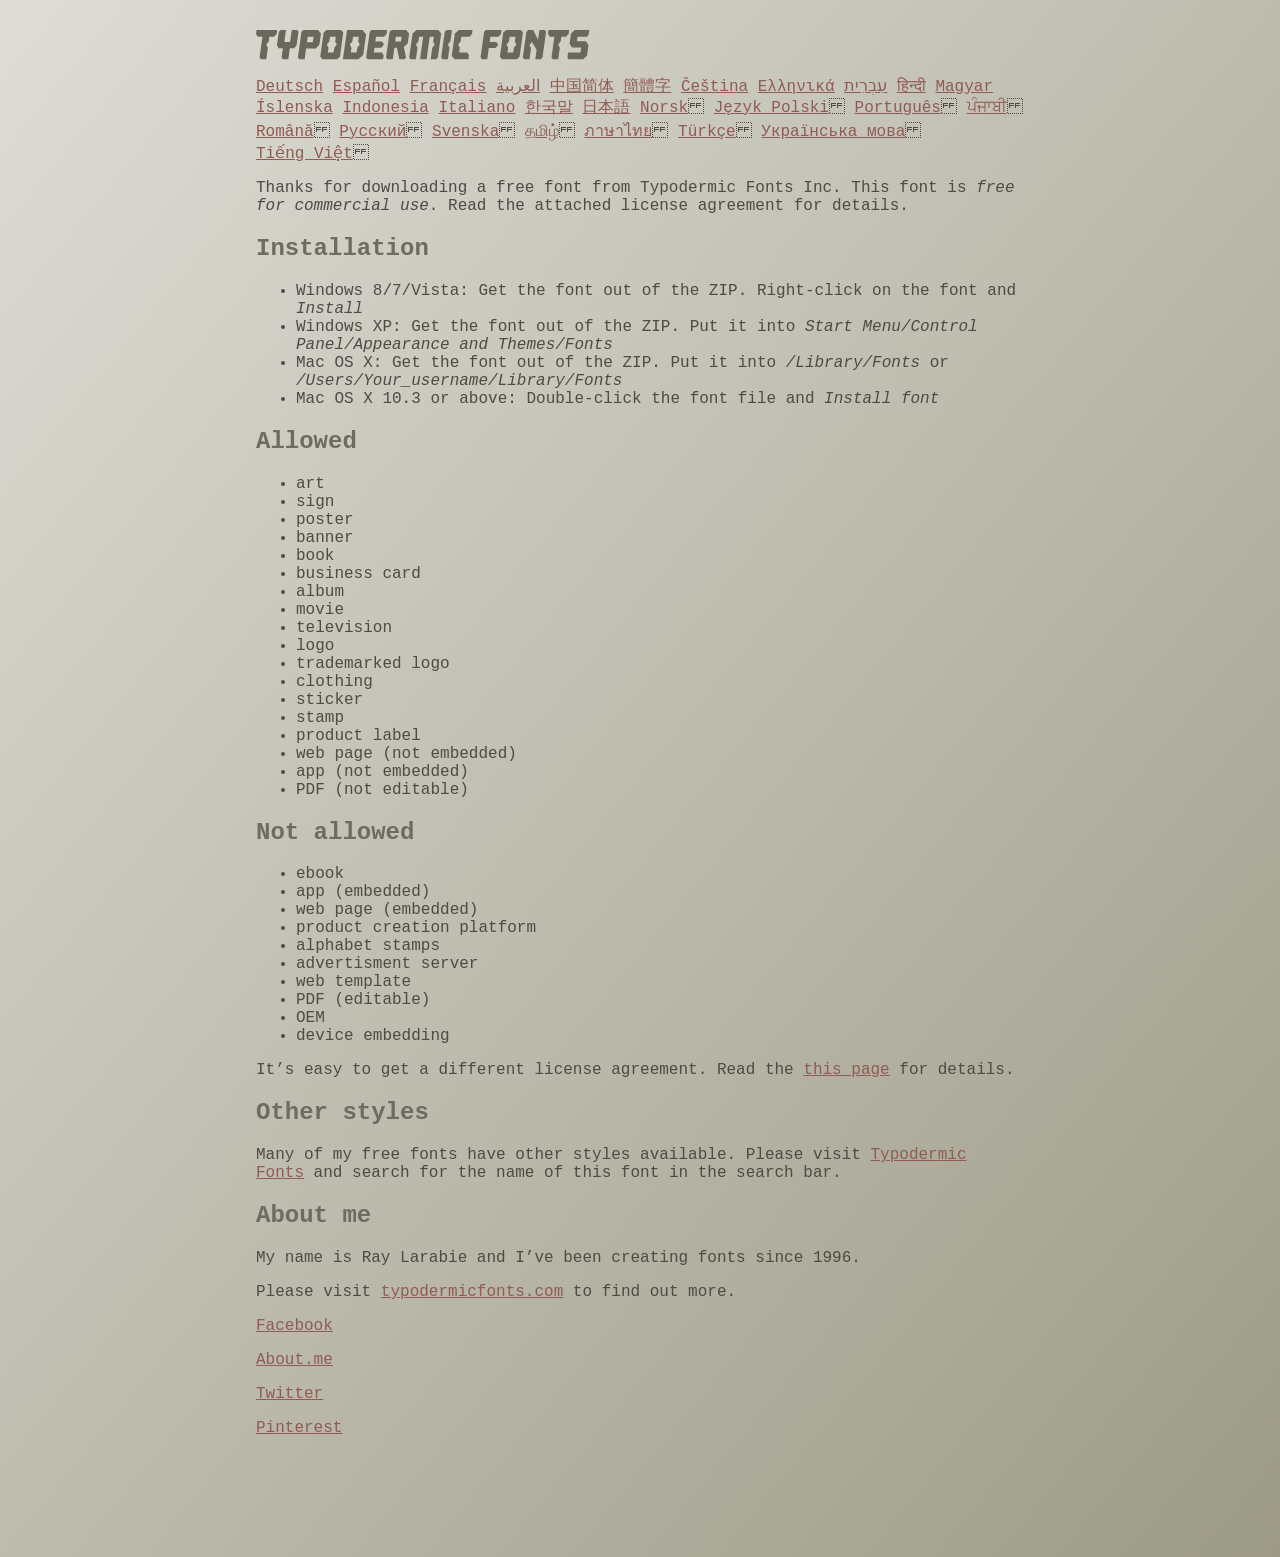
<file: willism-html/fonts/ethnocentric/read-this.html>
<head>
<meta http-equiv="Content-Type" content="text/html; charset=utf-8">
<title>Typodermic Fonts Inc. Freeware Font instructions 2014</title>
<style type="text/css">
body {
	margin:30px 20% 120px 20%;
	padding:0px;
	font-family:Consolas, Courier, sans-serif;
	color:#4c4b44;
	background-color:#c2c1b3;

/* IE10 Consumer Preview */ 
background-image: -ms-linear-gradient(top left, #DEDDD6 0%, #9D9B87 100%);

/* Mozilla Firefox */ 
background-image: -moz-linear-gradient(top left, #DEDDD6 0%, #9D9B87 100%);

/* Opera */ 
background-image: -o-linear-gradient(top left, #DEDDD6 0%, #9D9B87 100%);

/* Webkit (Safari/Chrome 10) */ 
background-image: -webkit-gradient(linear, left top, right bottom, color-stop(0, #DEDDD6), color-stop(1, #9D9B87));

/* Webkit (Chrome 11+) */ 
background-image: -webkit-linear-gradient(top left, #DEDDD6 0%, #9D9B87 100%);

/* W3C Markup, IE10 Release Preview */ 
background-image: linear-gradient(to bottom right, #DEDDD6 0%, #9D9B87 100%);

	}
h2 {color:#6d6c61;}
a {color:#8f5b54;}
a:hover {color:#ffffff; background-color:#9a998c;}
</style>
</head>

<body>

<svg width="350px" height="30px">
	<path fill="#69685D" d="M0,4.006L0.554,0h20.674l-0.553,4.006l-2.559,2.772h-4.688l-0.682,4.816l-2.515,3.026l1.663,3.07
		l-1.62,11.594H4.987l-1.448-1.79l2.94-20.716H1.791L0,4.006z"/>
	<path fill="#69685D" d="M35.8,0h5.285l1.408,1.791l-1.876,13.343l-2.515,3.111h-4.264l-1.534,11.04h-5.286l-1.449-1.79l1.322-9.25
		h-4.263l-1.705-3.111l1.875-13.343L24.76,0h5.242l-1.706,12.064h5.799L35.8,0z"/>
	<path fill="#69685D" d="M62.09,0l2.899,3.453L63.412,14.58l-3.496,3.962h-9.805l-1.491,10.742h-5.244l-1.493-1.79l3.625-25.704
		L47.469,0H62.09z M50.965,12.362h5.797l0.81-5.583h-5.799L50.965,12.362z"/>
	<path fill="#69685D" d="M64.256,26.642l3.367-24.041L70.523,0h14.664l2.132,2.601l-3.368,24.041l-2.856,2.643H66.431L64.256,26.642
		z M73.335,11.595l-2.514,3.026l1.663,3.07l-0.683,4.816H77.6l0.68-4.816l2.516-3.07l-1.663-3.026l0.681-4.816h-5.796L73.335,11.595
		z"/>
	<path fill="#69685D" d="M86.926,29.285L91.017,0h15.518l3.581,4.307l-2.899,20.673l-4.774,4.305H86.926z M96.345,11.595
		l-2.515,3.026l1.664,3.07l-0.683,4.816h5.798l0.681-4.816l2.516-3.07l-1.663-3.026l0.681-4.816h-5.796L96.345,11.595z"/>
	<path fill="#69685D" d="M127.114,29.285h-15.473l-1.492-1.79l3.624-25.704L115.731,0h15.389l-0.554,4.006l-2.557,2.772h-7.971
		l-0.684,4.816h6.906l1.662,3.026l-2.515,3.111h-6.905l-0.683,4.775h8.057l1.791,2.771L127.114,29.285z"/>
	<path fill="#69685D" d="M150.21,0l2.898,3.453l-1.405,9.977l-3.881,3.452l2.217,10.613l-1.748,1.79h-4.944l-2.387-11.553h-2.6
		l-1.622,11.553h-5.241l-1.493-1.79l3.624-25.704L135.588,0H150.21z M145.691,6.779h-5.796l-0.683,4.816h5.799L145.691,6.779z"/>
	<path fill="#69685D" d="M159.92,29.285h-5.242l-1.492-1.79l3.41-24.042L160.432,0h21.911l2.897,3.453l-3.409,24.042l-1.876,1.79
		h-5.284l1.617-11.594l2.517-3.07l-1.662-3.026l0.681-4.816h-4.092l-3.154,22.506h-6.522l3.155-22.506h-4.134l-0.683,4.816
		l-2.515,3.026l1.663,3.07L159.92,29.285z"/>
	<path fill="#69685D" d="M191.879,29.285h-5.244l-1.492-1.79l3.624-25.704L190.728,0h5.242l-1.619,11.595l-2.516,3.026l1.663,3.07
		L191.879,29.285z"/>
	<path fill="#69685D" d="M213.018,25.279l-0.554,4.006h-13.854l-2.899-3.494l3.156-22.338L202.702,0h13.854l-0.555,4.006
		l-2.558,2.772h-8.1l-0.683,4.816l-2.515,3.026l1.663,3.07l-0.683,4.816h8.1L213.018,25.279z"/>
	<path fill="#69685D" d="M226.007,29.285l-1.492-1.79l3.624-25.704L230.1,0h15.473l-0.554,4.006l-2.557,2.772h-8.058l-0.724,5.115
		h6.818l1.664,3.07l-2.557,3.11h-6.82l-1.535,11.211H226.007z"/>
	<path fill="#69685D" d="M243.903,26.642l3.368-24.041L250.17,0h14.663l2.131,2.601l-3.367,24.041l-2.855,2.643h-14.664
		L243.903,26.642z M252.983,11.595l-2.516,3.026l1.662,3.07l-0.681,4.816h5.796l0.684-4.816l2.515-3.07l-1.664-3.026l0.684-4.816
		h-5.798L252.983,11.595z"/>
	<path fill="#69685D" d="M280.639,19.822l-4.731-7.758l-2.516,3.069l1.662,3.069l-1.533,11.082h-5.244l-1.493-1.79l3.626-25.704
		L272.37,0h4.773l4.902,9.677L283.41,0h5.285l1.407,1.791l-3.623,25.704l-1.877,1.79h-5.285L280.639,19.822z"/>
	<path fill="#69685D" d="M291.926,4.006L292.48,0h20.674l-0.554,4.006l-2.557,2.772h-4.691l-0.681,4.816l-2.516,3.026l1.664,3.07
		l-1.621,11.594h-5.285l-1.451-1.79l2.942-20.716h-4.689L291.926,4.006z"/>
	<path fill="#69685D" d="M325.168,17.478h-9.209l-2.387-3.923l1.45-10.102L318.857,0h14.452l-0.682,4.86l-1.621,1.918h-9.506
		l-0.64,4.561h9.208l2.388,3.878l-1.493,10.572l-3.836,3.494h-14.579l-1.107-1.917l0.682-4.86h12.362L325.168,17.478z"/>
</svg>

<br>

<p translate="no">

<a href="http://translate.google.com/translate?hl=en&sl=en&tl=de&u=http://typodermicfonts.com/wp-content/uploads/2014/02/read-this.html&sandbox=0&usg=ALkJrhivq6___mill12Uw6fPvMWyJxstkw">Deutsch</a>

<a href="http://translate.google.com/translate?hl=en&sl=en&tl=es&u=http://typodermicfonts.com/wp-content/uploads/2014/02/read-this.html&sandbox=0&usg=ALkJrhjAt3cpinDeMTX6Ro8UcZFqaE8K5Q">Español</a>

<a href="http://translate.google.com/translate?hl=en&sl=en&tl=fr&u=http://typodermicfonts.com/wp-content/uploads/2014/02/read-this.html&sandbox=0&usg=ALkJrhjObLPhFyyhwigF-dBoOZ3eXYdDsw">Français</a>

<a href="http://translate.google.com/translate?hl=en&sl=en&tl=ar&u=http://typodermicfonts.com/wp-content/uploads/2014/02/read-this.html&sandbox=0&usg=ALkJrhg2hs-st3zodt-AjmoeuPHfyJsTEg">العربية</a>

<a href="http://translate.google.com/translate?hl=en&sl=en&tl=zh-CN&u=http://typodermicfonts.com/wp-content/uploads/2014/02/read-this.html&sandbox=0&usg=ALkJrhiilVnjG1Ks0DN7UyRqbKExhxAT-Q">中国简体</a>

<a href="http://translate.google.com/translate?hl=en&sl=en&tl=zh-TW&u=http://typodermicfonts.com/wp-content/uploads/2014/02/read-this.html&sandbox=0&usg=ALkJrhiSCPRAYToARlHI4kxIK9eCIFKQhw">簡體字</a>

<a href="http://translate.google.com/translate?hl=en&sl=en&tl=cs&u=http://typodermicfonts.com/wp-content/uploads/2014/02/read-this.html&sandbox=0&usg=ALkJrhj3z2HOOmCXLT-ApYW2SCeBvTGvTA">Čeština</a>

<a href="http://translate.google.com/translate?hl=en&sl=en&tl=el&u=http://typodermicfonts.com/wp-content/uploads/2014/02/read-this.html&sandbox=0&usg=ALkJrhhoORG-43TvZ2NVrll3T0oyOZE0VA">Ελληνικά</a>

<a href="http://translate.google.com/translate?hl=en&sl=en&tl=iw&u=http://typodermicfonts.com/wp-content/uploads/2014/02/read-this.html&sandbox=0&usg=ALkJrhiP4kLXdDxVNuV6-9tHJ8Tbt-1xKw">עִבְרִית</a>

<a href="http://translate.google.com/translate?hl=en&sl=en&tl=hi&u=http://typodermicfonts.com/wp-content/uploads/2014/02/read-this.html&sandbox=0&usg=ALkJrhhJmUufReWrMTSaGKPPOqV7q5jpGQ">हिन्दी</a>

<a href="http://translate.google.com/translate?hl=en&sl=en&tl=hu&u=http://typodermicfonts.com/wp-content/uploads/2014/02/read-this.html&sandbox=0&usg=ALkJrhgfcL_UwP3jkr6Vvq35rkhETFuTug">Magyar</a>

<a href="http://translate.google.com/translate?hl=en&sl=en&tl=is&u=http://typodermicfonts.com/wp-content/uploads/2014/02/read-this.html&sandbox=0&usg=ALkJrhjpK9lELyRP50Vv3RNgqCJDb6d-GQ">Íslenska</a>

<a href="http://translate.google.com/translate?hl=en&sl=en&tl=id&u=http://typodermicfonts.com/wp-content/uploads/2014/02/read-this.html&sandbox=0&usg=ALkJrhiExV3gmyXBUVqcwNiGiUWQSRrgIQ">Indonesia</a>

<a href="http://translate.google.com/translate?hl=en&sl=en&tl=it&u=http://typodermicfonts.com/wp-content/uploads/2014/02/read-this.html&sandbox=0&usg=ALkJrhgMr2_uulaLYRSFz8C34rtcbN6XEg">Italiano</a>

<a href="http://translate.google.com/translate?hl=en&sl=en&tl=ko&u=http://typodermicfonts.com/wp-content/uploads/2014/02/read-this.html&sandbox=0&usg=ALkJrhhl_nNXiOMIiBERq879UXH1XYfZGw">한국말</a>

<a href="http://translate.google.com/translate?hl=en&ie=UTF8&prev=_t&sl=en&tl=ja&u=http://typodermicfonts.com/wp-content/uploads/2014/02/read-this.html&sandbox=0&usg=ALkJrhi2FvSFgSUub72-Sq2moIRAosCiLA">日本語</a>

<a href="http://translate.google.com/translate?hl=en&sl=en&tl=no&u=http://typodermicfonts.com/wp-content/uploads/2014/02/read-this.html&sandbox=0&usg=ALkJrhhnf9AGd5hfxwA04e1w-tfYPha1ww">Norsk</a>
<a href="http://translate.google.com/translate?hl=en&sl=en&tl=pl&u=http://typodermicfonts.com/wp-content/uploads/2014/02/read-this.html&sandbox=0&usg=ALkJrhjZTe5eJRrZffLe0zgqEHPrMb8pOQ">Język&nbsp;Polski</a>
<a href="http://translate.google.com/translate?hl=en&sl=en&tl=pt-BR&u=http://typodermicfonts.com/wp-content/uploads/2014/02/read-this.html&sandbox=0&usg=ALkJrhg-zp3i6AcZCv02ONjZ5YvkcCFDBw">Português</a>
<a href="http://translate.google.com/translate?hl=en&sl=en&tl=pa&u=http://typodermicfonts.com/wp-content/uploads/2014/02/read-this.html&sandbox=0&usg=ALkJrhhPEMoYvW59_DJT7y6fxgG2IMh23A">ਪੰਜਾਬੀ</a>
<a href="http://translate.google.com/translate?hl=en&sl=en&tl=ro&u=http://typodermicfonts.com/wp-content/uploads/2014/02/read-this.html&sandbox=0&usg=ALkJrhgD0R8zxuQQh-YmFpQTJdvjhAYm2A">Română</a>
<a href="http://translate.google.com/translate?hl=en&sl=en&tl=ru&u=http://typodermicfonts.com/wp-content/uploads/2014/02/read-this.html&sandbox=0&usg=ALkJrhgI6c7Pd-FCcipT4xc2NPTefj5JJg">Русский</a>
<a href="http://translate.google.com/translate?hl=en&sl=en&tl=sv&u=http://typodermicfonts.com/wp-content/uploads/2014/02/read-this.html&sandbox=0&usg=ALkJrhhA8gW_-rjCbZQ5TK46zFMB3_StEQ">Svenska</a>
<a href="http://translate.google.com/translate?hl=en&sl=en&tl=ta&u=http://typodermicfonts.com/wp-content/uploads/2014/02/read-this.html&sandbox=0&usg=ALkJrhiwxxCEPzu3pHBXP-fbTZaOzYqe3g">தமிழ்</a>
<a href="http://translate.google.com/translate?hl=en&sl=en&tl=th&u=http://typodermicfonts.com/wp-content/uploads/2014/02/read-this.html&sandbox=0&usg=ALkJrhjP1N1DRUB1M81k5mi5KnRtt5C2-Q">ภาษาไทย</a>
<a href="http://translate.google.com/translate?hl=en&sl=en&tl=tr&u=http://typodermicfonts.com/wp-content/uploads/2014/02/read-this.html&sandbox=0&usg=ALkJrhiTYbD039OWznCcGyQnMy89_v-1gA">Türkçe</a>
<a href="http://translate.google.com/translate?hl=en&sl=en&tl=uk&u=http%3A%2F%2Ftypodermicfonts.com%2Fwp-content%2Fuploads%2F2014%2F02%2Fread-this.html">Українська&nbsp;мова</a>
<a href="http://translate.google.com/translate?hl=en&sl=en&tl=vi&u=http://typodermicfonts.com/wp-content/uploads/2014/02/read-this.html&sandbox=0&usg=ALkJrhirTQPOLCZognLpxOvJQT_158y07A">Tiếng&nbsp;Việt</a>
</p>


<p>Thanks for downloading a free font from <span translate="no">Typodermic Fonts Inc.</span> This font is <em>free for commercial use</em>. Read the attached license agreement for details.</p>


<h2>Installation</h2>

<ul>
<li>Windows 8/7/Vista: Get the font out of the ZIP. Right-click on the font and <em>Install</em>
<li>Windows XP: Get the font out of the ZIP. Put it into <cite translate="no">Start Menu/Control Panel/Appearance and Themes/Fonts</cite>
<li>Mac OS X: Get the font out of the ZIP. Put it into <cite translate="no">/Library/Fonts</cite> or <cite translate="no">/Users/Your_username/Library/Fonts</cite>
<li>Mac OS X 10.3 or above: Double-click the font file and <em>Install font</em>
</ul>


<h2>Allowed</h2>

<ul>
<li>art
<li>sign
<li>poster
<li>banner
<li>book
<li>business card
<li>album
<li>movie
<li>television
<li>logo
<li>trademarked logo
<li>clothing
<li>sticker
<li>stamp
<li>product label
<li>web page (not embedded)
<li>app (not embedded)
<li>PDF (not editable)
</ul>

<h2>Not allowed</h2>

<ul>
<li>ebook
<li>app (embedded)
<li>web page (embedded)
<li>product creation platform
<li>alphabet stamps
<li>advertisment server
<li>web template
<li>PDF (editable)
<li>OEM
<li>device embedding
</ul>

<p>It&rsquo;s easy to get a different license agreement. Read the <a href="http://typodermicfonts.com/custom/">this page</a> for details.</p>

<h2>Other styles</h2>

<p>Many of my free fonts have other styles available. Please visit <a href="http://typodermicfonts.com">Typodermic Fonts</a> and search for the name of this font in the search bar.</p>


<h2>About me</h2>

<p>My name is <span translate="no">Ray Larabie</span> and I&rsquo;ve been creating fonts since 1996.</p>

<p>Please visit <a href="http://typodermicfonts.com">typodermicfonts.com</a> to find out more.</p>

<p translate="no"><a href="https://www.facebook.com/pages/Typodermic-Fonts/7153899975">Facebook</a></p>
<p translate="no"><a href="http://about.me/raylarabie/#">About.me</a></p>
<p translate="no"><p><a href="https://twitter.com/typodermic">Twitter</a></p>
<p translate="no"><p><a href="http://www.pinterest.com/plywood747/">Pinterest</a></p>

</body>
</file>
<file: willism-html/css/style.css>
body {
  font-family: 'Roboto', sans-serif;
  color: #101010;
  background-color: #ffffff;
}

.layout_padding {
  padding: 90px 0;
}

.layout_padding2 {
  padding: 45px 0;
}

.layout_padding2-top {
  padding-top: 45px;
}

.layout_padding2-bottom {
  padding-bottom: 45px;
}

.layout_padding-top {
  padding-top: 90px;
}

.layout_padding-bottom {
  padding-bottom: 90px;
}

.heading_container {
  display: -webkit-box;
  display: -ms-flexbox;
  display: flex;
  -webkit-box-pack: center;
      -ms-flex-pack: center;
          justify-content: center;
}

.heading_container h2 {
  font-weight: bold;
  color: #323232;
  position: relative;
}

.heading_container h2::before {
  content: "";
  width: 75px;
  height: 1px;
  position: absolute;
  bottom: 0;
  left: 50%;
  -webkit-transform: translateX(-50%);
          transform: translateX(-50%);
  background-color: #fed11f;
}

.section_hr {
  margin: 10px auto;
  width: 1px;
  height: 175px;
  border: none;
  background-color: #000000;
}

/*header section*/
.hero_area {
  background-image: url(../images/hero-bg.jpg);
  background-size: cover;
}

.sub_page .hero_area {
  height: auto;
}

.hero_area.sub_pages {
  height: auto;
}

.header_section .container-fluid {
  padding-right: 25px;
  padding-left: 25px;
}

.header_section .nav_container {
  margin: 0 auto;
}

.custom_nav-container.navbar-expand-lg .navbar-nav .nav-item .nav-link {
  margin: 10px 45px;
  padding: 0;
  color: #ffffff;
  text-align: center;
  position: relative;
  text-transform: uppercase;
  font-family: 'Raleway', sans-serif;
  font-size: 15px;
}

.custom_nav-container.navbar-expand-lg .navbar-nav .nav-item .nav-link::before {
  display: none;
  content: "";
  width: 100%;
  height: 1px;
  position: absolute;
  bottom: 0;
  left: 0;
  background-color: #fcd811;
}

.custom_nav-container.navbar-expand-lg .navbar-nav .nav-item .nav-link:nth-child(1) {
  margin-left: 0;
}

.custom_nav-container.navbar-expand-lg .navbar-nav .nav-item.active .nav-link::before, .custom_nav-container.navbar-expand-lg .navbar-nav .nav-item:hover .nav-link::before {
  display: block;
}

a,
a:hover,
a:focus {
  text-decoration: none;
}

a:hover,
a:focus {
  color: initial;
}

.btn,
.btn:focus {
  outline: none !important;
  -webkit-box-shadow: none;
          box-shadow: none;
}

.custom_nav-container .nav_search-btn {
  background-image: url(../images/search-icon.png);
  background-size: 22px;
  background-repeat: no-repeat;
  background-position-y: 7px;
  width: 35px;
  height: 35px;
  padding: 0;
  border: none;
}

.navbar-brand {
  font-family: 'Raleway', sans-serif;
}

.navbar-brand img {
  width: 45px;
}

.navbar-brand span {
  font-size: 28px;
  color: #ffffff;
  text-transform: uppercase;
  font-weight: bold;
}

.custom_nav-container {
  z-index: 99999;
  padding: 15px 0;
  -webkit-box-orient: vertical;
  -webkit-box-direction: normal;
      -ms-flex-direction: column;
          flex-direction: column;
  -webkit-box-align: start;
      -ms-flex-align: start;
          align-items: flex-start;
}

.custom_nav-container .navbar-toggler {
  outline: none;
}

.custom_nav-container .navbar-toggler .navbar-toggler-icon {
  background-image: url(../images/menu.png);
  background-size: 40px;
  margin-bottom: 4px;
}

/*end header section*/
.slider_section {
  position: relative;
}

.slider_section .row {
  -webkit-box-align: center;
      -ms-flex-align: center;
          align-items: center;
}

.slider_section .detail-box {
  margin-top: 120px;
  position: relative;
  z-index: 5;
  display: -webkit-box;
  display: -ms-flexbox;
  display: flex;
  -webkit-box-orient: vertical;
  -webkit-box-direction: normal;
      -ms-flex-direction: column;
          flex-direction: column;
}

.slider_section .detail-box .heading_box {
  padding-left: 45px;
  position: relative;
}

.slider_section .detail-box .heading_box::before {
  content: "";
  position: absolute;
  top: -12%;
  left: 0;
  width: 495px;
  height: 130%;
  border: 1px solid #fed11f;
}

.slider_section .detail-box h2 {
  font-weight: bold;
  text-transform: uppercase;
  color: #ffffff;
  margin: 0;
  font-size: 2.5rem;
  letter-spacing: 2px;
}

.slider_section .detail-box h2 span {
  letter-spacing: 9px;
}

.slider_section .detail-box h1 {
  font-weight: bold;
  font-size: 6rem;
  color: #fed11f;
  text-transform: uppercase;
  letter-spacing: 14.5px;
}

.slider_section .detail-box a {
  font-family: 'Raleway', sans-serif;
  display: inline-block;
  color: #ffffff;
  position: relative;
  background-color: transparent;
  font-size: 18px;
  margin-top: 10%;
  margin-bottom: 45px;
}

.slider_section .detail-box a::after {
  content: "";
  width: 35px;
  height: 1px;
  position: absolute;
  top: 50%;
  right: -5px;
  -webkit-transform: translate(100%, -50%);
          transform: translate(100%, -50%);
  background-color: #ffffff;
}

.slider_section .img-box {
  position: relative;
}

.slider_section .img-box img {
  width: 100%;
  position: relative;
  z-index: 2;
}

.slider_section .img-box::before {
  content: "";
  position: absolute;
  top: 35%;
  left: 38%;
  width: 250px;
  height: 250px;
  background-color: #fff;
  -webkit-filter: blur(50px);
          filter: blur(50px);
  z-index: 1;
}

.slider_section #carouselExampleControls {
  margin-top: -95px;
}

.slider_section .slider_btn-container {
  position: absolute;
  bottom: 0;
  left: 8%;
  display: -webkit-box;
  display: -ms-flexbox;
  display: flex;
  width: 120px;
  -webkit-box-pack: justify;
      -ms-flex-pack: justify;
          justify-content: space-between;
  -webkit-transform: translateY(50%);
          transform: translateY(50%);
  z-index: 9;
}

.slider_section .slider_btn-container .carousel-control-prev,
.slider_section .slider_btn-container .carousel-control-next {
  position: unset;
  width: 55px;
  height: 55px;
  background-color: #313552;
  border-radius: 100%;
  background-size: 8px;
  background-position: center;
  background-repeat: no-repeat;
  opacity: 1;
}

.slider_section .slider_btn-container .carousel-control-prev:hover,
.slider_section .slider_btn-container .carousel-control-next:hover {
  background-color: #fed11f;
}

.slider_section .slider_btn-container .carousel-control-prev {
  background-image: url(../images/prev.png);
}

.slider_section .slider_btn-container .carousel-control-next {
  background-image: url(../images/next.png);
}

.design_section .design_container {
  display: -webkit-box;
  display: -ms-flexbox;
  display: flex;
  -webkit-box-pack: center;
      -ms-flex-pack: center;
          justify-content: center;
}

.design_section .design_container .box {
  min-width: 225px;
  min-height: 225px;
  padding: 25px;
  text-align: center;
  border-radius: 100%;
  display: -webkit-box;
  display: -ms-flexbox;
  display: flex;
  -webkit-box-pack: center;
      -ms-flex-pack: center;
          justify-content: center;
  -webkit-box-align: center;
      -ms-flex-align: center;
          align-items: center;
  position: relative;
}

.design_section .design_container .box h5 {
  font-weight: bold;
  font-size: 22px;
}

.design_section .design_container .box.b-1 {
  background-color: #24263c;
  color: #ffffff;
  margin-right: -40px;
}

.design_section .design_container .box.b-2 {
  background-color: #f4f8fa;
  z-index: 2;
  margin-right: -40px;
}

.design_section .design_container .box.b-3 {
  background-color: #24263c;
  color: #ffffff;
  z-index: 3;
}

.about_section {
  text-align: center;
}

.about_section .box {
  display: -webkit-box;
  display: -ms-flexbox;
  display: flex;
  -webkit-box-orient: vertical;
  -webkit-box-direction: normal;
      -ms-flex-direction: column;
          flex-direction: column;
  -webkit-box-align: center;
      -ms-flex-align: center;
          align-items: center;
}

.about_section .box .detail-box {
  width: 80%;
  margin-bottom: 35px;
}

.about_section .box .img-box {
  width: 75%;
  border: 1px dashed #000000;
}

.about_section .box .img-box img {
  width: 50%;
}

.about_section a {
  font-family: 'Raleway', sans-serif;
  display: inline-block;
  color: #000000;
  position: relative;
  background-color: transparent;
  font-size: 18px;
}

.about_section a::after {
  content: "";
  width: 35px;
  height: 1px;
  position: absolute;
  top: 50%;
  right: -5px;
  -webkit-transform: translate(100%, -50%);
          transform: translate(100%, -50%);
  background-color: #000000;
}

.project_section .project_container {
  display: -webkit-box;
  display: -ms-flexbox;
  display: flex;
  -ms-flex-wrap: wrap;
      flex-wrap: wrap;
  -webkit-box-pack: center;
      -ms-flex-pack: center;
          justify-content: center;
}

.project_section .project_container .box {
  margin: 15px;
  -ms-flex-preferred-size: 30.70%;
      flex-basis: 30.70%;
  min-width: 250px;
}

.project_section .project_container .box img {
  width: 100%;
}

.expand_section {
  background-color: #24263c;
  color: #ffffff;
}

.expand_section .row {
  -webkit-box-align: center;
      -ms-flex-align: center;
          align-items: center;
}

.expand_section .row .col-md-6 {
  padding: 0;
}

.expand_section .detail-box {
  padding: 0 45px;
}

.expand_section .detail-box h2 {
  font-weight: bold;
  margin-bottom: 35px;
}

.expand_section .img-box img {
  width: 100%;
}

.blog_section .box {
  margin-top: 45px;
}

.blog_section .box .img-box img {
  width: 100%;
}

.blog_section .box .detail-box {
  margin-top: 25px;
}

.blog_section .box .detail-box h4 {
  font-weight: bold;
}

/* contact section */
.contact_section {
  background-color: #f9f9f9;
}

.contact_section .heading_container {
  -webkit-box-align: center;
      -ms-flex-align: center;
          align-items: center;
}

.contact_section .contact-form {
  padding: 35px 20px 0 20px;
  border-radius: 20px;
}

.contact_section .contact-form input {
  border: none;
  outline: none;
  background-color: transparent;
  width: 100%;
  margin: 15px 0;
  padding: 10px 20px;
  border: 1px solid #909090;
  border-radius: 12px;
}

.contact_section .contact-form input.input_message {
  height: 175px;
}

.contact_section .contact-form input::-webkit-input-placeholder {
  color: rgba(0, 0, 0, 0.4);
}

.contact_section .contact-form input:-ms-input-placeholder {
  color: rgba(0, 0, 0, 0.4);
}

.contact_section .contact-form input::-ms-input-placeholder {
  color: rgba(0, 0, 0, 0.4);
}

.contact_section .contact-form input::placeholder {
  color: rgba(0, 0, 0, 0.4);
}

.contact_section .contact-form button {
  border: none;
  outline: none;
  padding: 12px 50px;
  text-transform: uppercase;
  margin-top: 25px;
  background-color: #fec913;
  color: #fff;
  border-radius: 5px;
}

/* end contact section */
.info_section {
  background-color: #24263c;
  color: #ffffff;
}

.info_section .social_container {
  display: -webkit-box;
  display: -ms-flexbox;
  display: flex;
  -webkit-box-orient: vertical;
  -webkit-box-direction: normal;
      -ms-flex-direction: column;
          flex-direction: column;
  -webkit-box-align: center;
      -ms-flex-align: center;
          align-items: center;
}

.info_section .social_container h2 {
  text-transform: uppercase;
  font-weight: bold;
}

.info_section .social_container .social_box {
  display: -webkit-box;
  display: -ms-flexbox;
  display: flex;
  -webkit-box-pack: center;
      -ms-flex-pack: center;
          justify-content: center;
}

.info_section .social_container .social_box a {
  margin: 0 15px;
}

/* footer section*/
.footer_section {
  background-color: #24263c;
  font-weight: 500;
  display: -webkit-box;
  display: -ms-flexbox;
  display: flex;
  -webkit-box-pack: center;
      -ms-flex-pack: center;
          justify-content: center;
}

.footer_section p {
  width: 75%;
  margin: 0 auto;
  padding: 20px 0;
  color: #fbfcfd;
  margin: 0 auto;
  text-align: center;
  border-top: 1px solid #acacac;
}

.footer_section a {
  color: #fbfcfd;
}

/* end footer section*/
/*# sourceMappingURL=style.css.map */
</file>
<file: willism-html/css/responsive.css>
@media (max-width: 1120px) {
    .slider_section .detail-box h2 {
        font-size: 2rem;
        letter-spacing: 0px;

    }

    .slider_section .detail-box h1 {
        font-size: 4rem;
    }

    .slider_section .detail-box h2 span {
        letter-spacing: 6px;
    }

    .slider_section .detail-box .heading_box::before {
        width: 375px;
    }
}

@media (max-width: 992px) {
    .custom_nav-container {
        flex-direction: row;
    }

    .navbar.navbar-expand-lg.custom_nav-container.pt-3 {
        align-items: center;
    }

    .navbar-toggler {
        margin-bottom: -8px;
    }

    .slider_section #carouselExampleControls {
        margin-top: 0;
    }

    .slider_section .detail-box {
        margin-top: 75px;

        align-items: center;
        text-align: center;
    }

    .slider_section .detail-box a {
        margin-top: 85px;
    }

    .slider_section .detail-box .heading_box::before {
        width: 100%;
    }

    .slider_section .detail-box .heading_box {
        padding: 15px;
    }

    .slider_section .detail-box h1 {
        font-size: 3rem;
        letter-spacing: 8px;
    }

    .about_section .box .detail-box {
        width: 100%;
    }

    .about_section .box .img-box {
        width: 100%;
    }

    .expand_section .detail-box {
        padding: 0 25px;
    }

    .expand_section .detail-box {
        padding: 45px 20px;
    }

    .custom_nav-container.navbar-expand-lg .navbar-nav .nav-item .nav-link {
        margin: 10px 0;
        padding: 5px 0;
    }
}

@media (max-width: 768px) {
    .design_section .design_container {
        flex-direction: column;
        align-items: center;
    }

    .design_section .design_container .box.b-1 {
        margin: 0;
        margin-bottom: -35px;
    }

    .design_section .design_container .box.b-2 {
        margin: 0;
        margin-bottom: -35px;
    }

    .about_section .box .img-box img {
        width: 75%;
    }
}

@media (max-width: 576px) {
    .about_section .box .img-box img {
        width: 85%;
    }
}

@media (max-width: 480px) {}

@media (max-width: 420px) {
    .slider_section .detail-box h1 {
        font-size: 2.5rem;
        letter-spacing: 2px;
    }

    .about_section .box .img-box img {
        width: 100%;
    }
}

@media (max-width: 360px) {}

@media (min-width: 1200px) {
    .container {
        max-width: 1170px;
    }
}
</file>
<file: fonts/flaticon/font/flaticon.css>
/*
  	Flaticon icon font: Flaticon
  	Creation date: 20/03/2019 02:18
  	*/

@font-face {
  font-family: "Flaticon";
  src: url("./Flaticon.eot");
  src: url("./Flaticon.eot?#iefix") format("embedded-opentype"),
       url("./Flaticon.woff2") format("woff2"),
       url("./Flaticon.woff") format("woff"),
       url("./Flaticon.ttf") format("truetype"),
       url("./Flaticon.svg#Flaticon") format("svg");
  font-weight: normal;
  font-style: normal;
}

@media screen and (-webkit-min-device-pixel-ratio:0) {
  @font-face {
    font-family: "Flaticon";
    src: url("./Flaticon.svg#Flaticon") format("svg");
  }
}

[class^="flaticon-"]:before, [class*=" flaticon-"]:before,
[class^="flaticon-"]:after, [class*=" flaticon-"]:after {   
  font-family: Flaticon;
        font-size: 20px;
font-style: normal;
margin-left: 20px;
}

.flaticon-ideas:before { content: "\f100"; }
.flaticon-flasks:before { content: "\f101"; }
.flaticon-analysis:before { content: "\f102"; }
.flaticon-ux-design:before { content: "\f103"; }
.flaticon-web-design:before { content: "\f104"; }
.flaticon-idea:before { content: "\f105"; }
.flaticon-innovation:before { content: "\f106"; }
</file>
